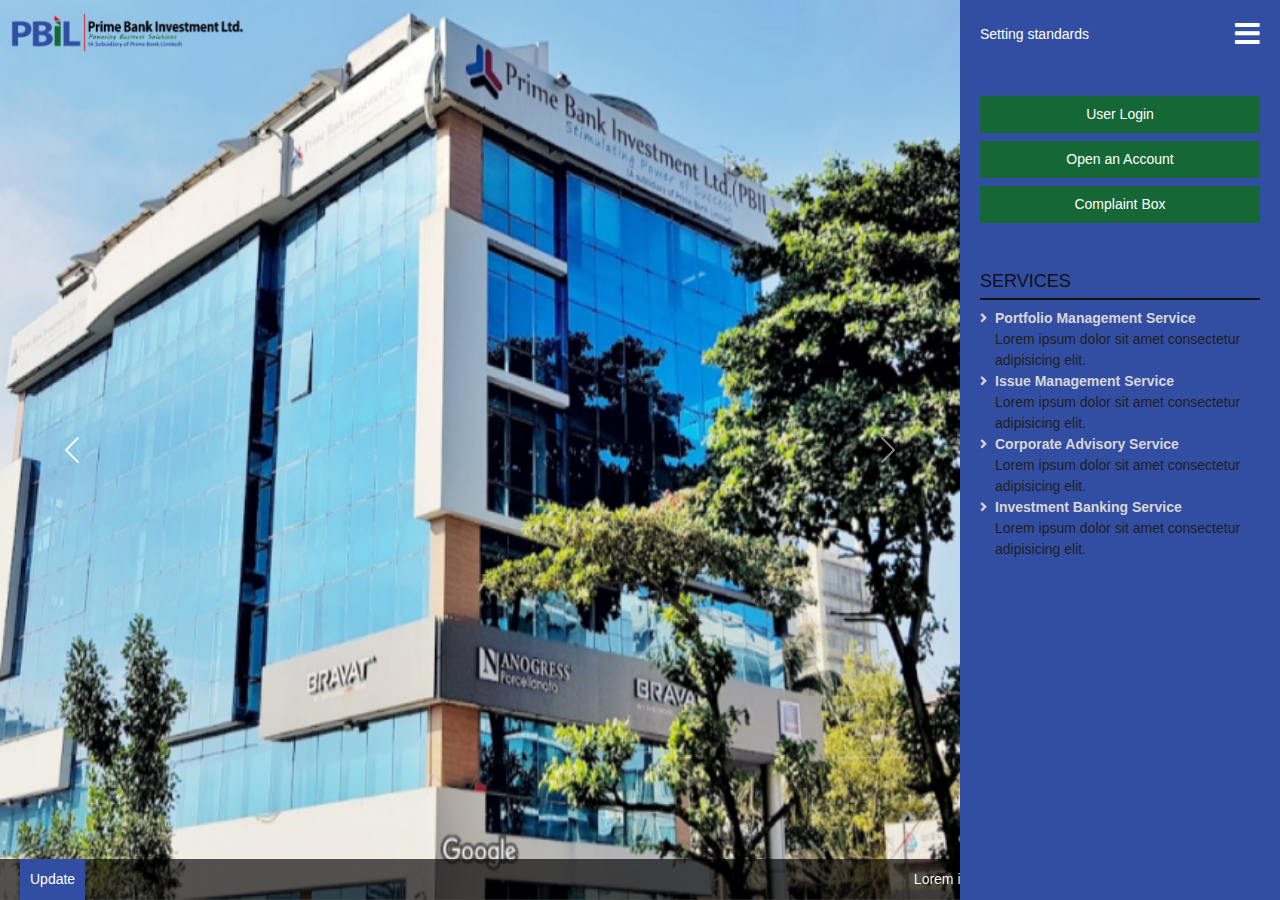
<file: index.html>
<!DOCTYPE html>
<html lang="en">

<head>
  <meta charset="UTF-8">
  <meta http-equiv="X-UA-Compatible" content="IE=edge">
  <meta name="viewport" content="width=device-width, initial-scale=1.0">
  <title>Prime Bank Invesment Limited</title>

  <link rel="stylesheet" href="assets/lib/bootstrap/css/bootstrap.min.css">
  <link rel="stylesheet" href="assets/lib/fontawesome/css/all.css">
  <link rel="stylesheet" href="assets/css/style.css">

</head>

<body>


  <section class="home_section">

    <div class="home_left">
      <div class="logo">
        <img src="assets/img/logo.png" alt="Logo">
      </div>
      <div id="carouselExample" class="carousel slide">
        <div class="carousel-inner">
          <div class="carousel-item active">
            <img src="assets/img/1_bg.png" class="d-block w-100" alt="...">
          </div>
          <div class="carousel-item">
            <img src="assets/img/2_bg.jpg" class="d-block w-100" alt="...">
          </div>
          
        </div>
        <button class="carousel-control-prev" type="button" data-bs-target="#carouselExample" data-bs-slide="prev">
          <span class="carousel-control-prev-icon" aria-hidden="true"></span>
          <span class="visually-hidden">Previous</span>
        </button>
        <button class="carousel-control-next" type="button" data-bs-target="#carouselExample" data-bs-slide="next">
          <span class="carousel-control-next-icon" aria-hidden="true"></span>
          <span class="visually-hidden">Next</span>
        </button>
      </div>

      <div class="home_left_bottom">
        <div class="d-flex update_area align-items-center">
          <p class="update">Update</p>
          <marquee>Lorem ipsum dolor sit amet consectetur, adipisicing elit. Quas expedita veritatis illum tempora
            dolorum.</marquee>
        </div>
      </div>

    </div>

    <div class="home-right responsive_home">
      <div class="home_right_contaner">

        <div class="d-flex align-items-center justify-content-between mb-5">
          <p>Setting standards</p> <i class="fa fa-bars fa-2x menu_icon "></i>
        </div>

        <div class="home_buttons mb-2">
          <a class="button button-a full-button" href="#">User Login</a>
        </div>
        <div class="home_buttons mb-2">
          <a class="button button-a full-button" href="#">Open an Account</a>
        </div>
        <div class="home_buttons">
          <a class="button button-a full-button" href="#">Complaint Box</a>
        </div>

        <div class="home_short_menu my-5">
          <h4 class="small_header">SERVICES</h4>

          <div class="short_menus">
            <ul>

              <li class="d-flex" style="color: rgb(216, 214, 214);">
                <div class="home_icon">
                  <i class="fa fa-angle-right me-2"></i>
                </div>
                <div class="home_services">
                  <b>Portfolio Management Service</b><br>
                  <span style="font-size: 14px; color: rgb(30, 30, 30);">Lorem ipsum dolor sit amet consectetur
                    adipisicing elit. </span>
                </div>

              </li>
              <li class="d-flex" style="color: rgb(216, 214, 214);">
                <div class="home_icon">
                  <i class="fa fa-angle-right me-2"></i>
                </div>
                <div class="home_services">
                  <b>Issue Management Service</b><br>
                  <span style="font-size: 14px; color: rgb(30, 30, 30);">Lorem ipsum dolor sit amet consectetur
                    adipisicing elit. </span>
                </div>

              </li>
              <li class="d-flex" style="color: rgb(216, 214, 214);">
                <div class="home_icon">
                  <i class="fa fa-angle-right me-2"></i>
                </div>
                <div class="home_services">
                  <b>Corporate Advisory Service</b><br>
                  <span style="font-size: 14px; color: rgb(30, 30, 30);">Lorem ipsum dolor sit amet consectetur
                    adipisicing elit. </span>
                </div>

              </li>
              <li class="d-flex" style="color: rgb(216, 214, 214);">
                <div class="home_icon">
                  <i class="fa fa-angle-right me-2"></i>
                </div>
                <div class="home_services">
                  <b>Investment Banking Service</b><br>
                  <span style="font-size: 14px; color: rgb(30, 30, 30);">Lorem ipsum dolor sit amet consectetur
                    adipisicing elit. </span>
                </div>

              </li>
            </ul>
          </div>

        </div>

      </div>
    </div>

  </section>

  <section class="nav_area">

    <div class="main_logo_nav d-flex justify-content-between mb-5">
        <img src="assets/img/logo.png" width="250px" alt="Logo">
        <i class="fa fa-times fa-2x close_menu"></i>

    </div>

    <div class="row">
        <div class="col-md-3 mb-3">
            <br>
            <p>Lorem, ipsum dolor sit amet consectetur adipisicing elit. Nulla temporibus libero distinctio
                consequuntur
                eligendi fugit a architecto necessitatibus ducimus! Possimus quaerat placeat veniam et voluptatem
                suscipit a
                delectus repudiandae non?</p> <br>
            <p>Lorem, ipsum dolor sit amet consectetur adipisicing elit. Nulla temporibus libero distinctio
                consequuntur
                eligendi fugit a architecto necessitatibus ducimus! Possimus quaerat placeat veniam et voluptatem
                suscipit a
                delectus repudiandae non?</p>
        </div>
        <div class="col-md-9">
            <div class="menu_area">
                <div class="menus">
                    <div class="d-flex menus_cotainer">
                        <div class="menu_name">
                            <a href="index.html">
          
                                <b>Home</b><br>
                                <span style="color: rgb(183, 183, 183);">Lorem ipsum dolor sit amet consectetur
                                    adipisicing elit. </span>
                            </a>
                        </div>
                        <div class="menu_name">
                            <a href="about.html">
          
                                <b>About Us</b><br>
                                <span style="color: rgb(183, 183, 183);">Lorem ipsum dolor sit amet consectetur
                                    adipisicing elit. </span>
                            </a>
                        </div>
                    </div>
                    <div class="d-flex menus_cotainer">
                        <div class="menu_name">
                            <a href="research.html">
                              <b>Research</b><br>
                              <span style="color: rgb(183, 183, 183);">Lorem ipsum dolor sit amet consectetur adipisicing elit. </span>
                            </a>
                        </div>
                        <div class="menu_name">
                            <a href="service.html">
          
                                <b>Product & Service</b><br>
                                <span style="color: rgb(183, 183, 183);">Lorem ipsum dolor sit amet consectetur
                                    adipisicing elit. </span>
                            </a>
                        </div>
                    </div>
                   
                </div>
                <div class="menus border-top-off">
                    <div class="d-flex menus_cotainer">
                        <div class="menu_name">
                            <a href="forms.html">
                                <b>Prospectus and Forms</b><br>
                                <span style="color: rgb(183, 183, 183);">Lorem ipsum dolor sit amet consectetur
                                    adipisicing
                                    elit. </span>
                            </a>
                        </div>
                        <div class="menu_name">
                          <a href="news.html">
        
                            <b>News & Event</b><br>
                            <span style="color: rgb(183, 183, 183);">Lorem ipsum dolor sit amet consectetur adipisicing elit. </span>
                          </a>
                        </div>
                    </div>
                    <div class="d-flex menus_cotainer">
                        <div class="menu_name">
                            <a href="financial_report.html">
                                <b>Financial Report</b> <br>
                                <span style="color: rgb(183, 183, 183);">Lorem ipsum dolor sit amet consectetur adipisicing
                                elit. </span>
                            </a>
                        </div>
                        <div class="menu_name">
                            <a href="contact_us.html">
          
                                <b>Contact</b><br>
                                <span style="color: rgb(183, 183, 183);">Lorem ipsum dolor sit amet consectetur adipisicing
                                    elit. </span>
                            </a>
                        </div>

                    </div>
                    
                </div>
            </div>
        </div>
    </div>
</section>


  <script src="assets/lib/jquery/jquery.min.js"></script>
  <script src="assets/lib/bootstrap/js/bootstrap.min.js"></script>


  <script>
    $(document).ready(function () {
      $('.menu_icon').click(function () {
        $('.nav_area').css({ "top": "0px" });
      })
      $('.close_menu').click(function () {
        $('.nav_area').css({ "top": "-1500px" });
      })
    })
  </script>


</body>

</html>
</file>
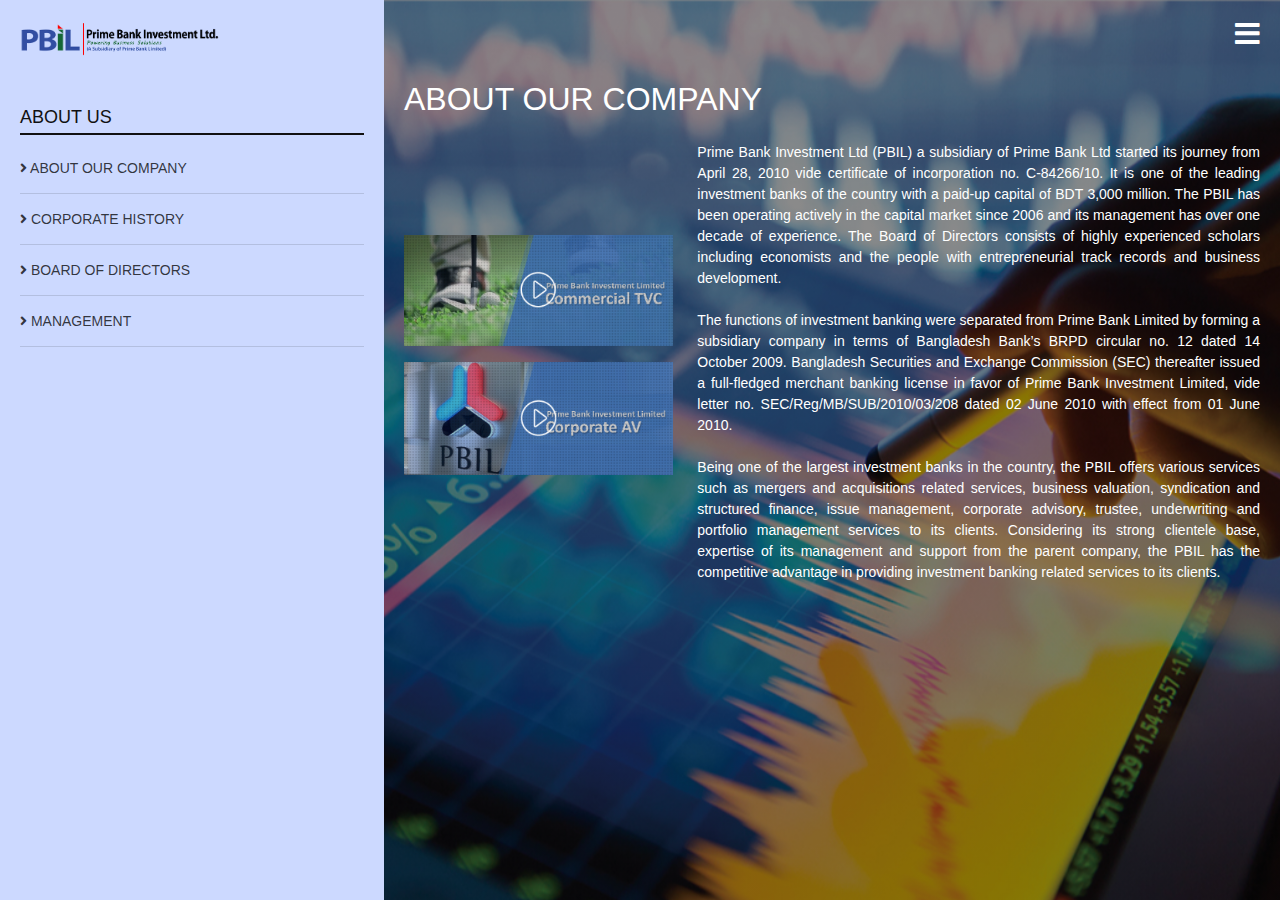
<file: about.html>
<!DOCTYPE html>
<html lang="en">

<head>
    <meta charset="UTF-8">
    <meta http-equiv="X-UA-Compatible" content="IE=edge">
    <meta name="viewport" content="width=device-width, initial-scale=1.0">
    <title>Prime Bank Invesment Limited - Services</title>

    <link rel="stylesheet" href="assets/lib/bootstrap/css/bootstrap.min.css">
    <link rel="stylesheet" href="assets/lib/fontawesome/css/all.css">
    <link rel="stylesheet" href="assets/lib/lightbox/js/lightboxed/lightboxed.css">
    <link rel="stylesheet" href="assets/css/style.css">

</head>

<body>



    <section class="service">
        <div class="container_3">
            <div class="first_nav_side">
                <img src="assets/img/logo.png" width="200px" alt="Logo" class="left_nav_logo">

                <div class="home_short_menu my-5">

                    <h4 class="small_header">ABOUT US </h4>

                    <div class="short_menus">

                        <ul class="nav nav-tabs single_left_menu" id="myTab" role="tablist">
                            <li class="nav-item" role="presentation">
                                <button class="" id="home-tab" data-bs-toggle="tab" data-bs-target="#about_company"
                                    type="button" role="tab" aria-controls="home" aria-selected="true"><i
                                        class="fa fa-angle-right"></i> ABOUT OUR COMPANY </button>
                            </li>
                            <li class="nav-item" role="presentation">
                                <button class="" id="profile-tab" data-bs-toggle="tab"
                                    data-bs-target="#corporate_history" type="button" role="tab" aria-controls="corporate_history"
                                    aria-selected="false"><i class="fa fa-angle-right"></i> CORPORATE HISTORY</button>
                            </li>
                            <li class="nav-item" role="presentation">
                                <button class="" id="messages-tab" data-bs-toggle="tab" data-bs-target="#boradof"
                                    type="button" role="tab" aria-controls="messages" aria-selected="false"><i
                                        class="fa fa-angle-right"></i> BOARD OF DIRECTORS</button>
                            </li>
                            <li class="nav-item" role="presentation">
                                <button class="" id="settings-tab" data-bs-toggle="tab" data-bs-target="#managment"
                                    type="button" role="tab" aria-controls="settings" aria-selected="false"><i
                                        class="fa fa-angle-right"></i> MANAGEMENT</button>
                            </li>
                        </ul>

                    </div>

                </div>

            </div>

            <div class="middle_side hasOverflow"
                style="background: linear-gradient(#00000075,#00000075), url('assets/img/3.jpg');">
                <i class="fa fa-bars fa-2x menu_icon right_menu_icon"></i>

                <div class="tab-content">

                    <div class="tab-pane active" id="about_company" role="tabpanel" aria-labelledby="profile-tab">
                        <h2 class="mb-4">ABOUT OUR COMPANY</h2>
                        <div class="row align-items-center">
                            <div class="col-md-4 mb-3">
                                <img class="lightboxed mb-3" src="assets/img/video_thumb.png" data-link="https://www.youtube.com/embed/9c4DhQ-Kj8Q" alt="Image Alt" width="100%" data-width="900" data-height="507"  />
	                            <img class="lightboxed" src="assets/img/video_thumb_2.png" data-link="https://www.youtube.com/embed/9c4DhQ-Kj8Q" alt="Image Alt"  width="100%"  data-width="900" data-height="507" />
                            </div>
                            <div class="col-md-8 text-justify">
                                <p>Prime Bank Investment Ltd (PBIL) a subsidiary of Prime Bank Ltd started its journey from April 28, 2010 vide certificate of incorporation no. C-84266/10. It is one of the leading investment banks of the country with a paid-up capital of BDT 3,000 million. The PBIL has been operating actively in the capital market since 2006 and its management has over one decade of experience. The Board of Directors consists of highly experienced scholars including economists and the people with entrepreneurial track records and business development.</p><br>
                                <p>The functions of investment banking were separated from Prime Bank Limited by forming a subsidiary company in terms of Bangladesh Bank’s BRPD circular no. 12 dated 14 October 2009. Bangladesh Securities and Exchange Commission (SEC) thereafter issued a full-fledged merchant banking license in favor of Prime Bank Investment Limited, vide letter no. SEC/Reg/MB/SUB/2010/03/208 dated 02 June 2010 with effect from 01 June 2010.</p><br>
                                <p>Being one of the largest investment banks in the country, the PBIL offers various services such as mergers and acquisitions related services, business valuation, syndication and structured finance, issue management, corporate advisory, trustee, underwriting and portfolio management services to its clients. Considering its strong clientele base, expertise of its management and support from the parent company, the PBIL has the competitive advantage in providing investment banking related services to its clients.</p>
                            </div>
                        </div>
                    </div>

                    <div class="tab-pane" id="corporate_history" role="tabpanel" aria-labelledby="profile-tab">
                        <h2 class="mb-4"> CORPORATE HISTORY</h2>
                        <hr>
                        <h4>We have been <strong>operating</strong> in the Capital Market <strong>since 1996 </strong> as a division of <strong>Prime Bank Ltd.</strong></h4><br>

                        <div class="row align-items-center">
                            <div class="col-md-4">
                                <img class="lightboxed mb-3" src="assets/img/video_thumb.png" data-link="https://www.youtube.com/embed/9c4DhQ-Kj8Q" alt="Image Alt" width="100%" data-width="900" data-height="507"  />
	                            <img class="lightboxed" src="assets/img/video_thumb_2.png" data-link="https://www.youtube.com/embed/9c4DhQ-Kj8Q" alt="Image Alt"  width="100%"  data-width="900" data-height="507" />
                            </div>
                            <div class="col-md-8 tex-justify">
                                <p>We acquired full-fledged Merchant Banking License from the Bangladesh Securities and Exchange Commission (BSEC) in 2001</p><br>
                                <p>We acquired Depository Participant (DP) License in 2004 from Central Depository Bangladesh Ltd. (CDBL)</p><br>
                                <p>We started full fledged operation from 2006.</p><br>
                                <p>We launched professional Portfolio Management Service in 2007</p><br>
                                <p>We started branch operations to provide Portfolio Management Services in major locations of Dhaka City and Sylhet in 2008</p><br>
                                <p>We became a subsidiary of Prime Bank Ltd. in 2010 with a paid-up capital of Tk. 300 crore</p><br>
                                <p>We are the Sponsor and Director of Prime Bank Securities Ltd., a subsidiary of Prime Bank Ltd. having both DSE & CSE membership license.</p><br>
                                <p>The Prime Bank Investment Ltd. (PBIL) has entered into a Joint Collaboration with Beacon Mergers & Acquisitions, Toronto, Canada and as part of such initiation, the PBIL conducted a Two-Day workshop on “Mergers and Acquisitions: A possibility in Bangladesh” at the Utsav Hall, in Radisson Blu Water Garden Dhaka, on 8-9 September 2019.</p><br>
                            </div>
                        </div>

                    </div>
                    <div class="tab-pane" id="boradof" role="tabpanel" aria-labelledby="profile-tab">
                        <h2 class="mb-4">BOARD OF DIRECTORS</h2>

                        <div class="row mb-4">
                            <div class="col-md-4">
                                <img src="assets/img/C-Q-K-MustaQ-Ahmed.jpg" alt="Image" width="100%">
                            </div>
                            <div class="col-md-8">
                                <h5>MR. C. Q. K MUSTAQ AHMED</h5>
                                <h6><i>Chairman</i></h6>
                                <div class="text-justify">
                                    <p>Mr. CQK Mustaq Ahmed had a long career in the Bangladesh Civil Service starting from January 1981. He served in various positions in the government which include Senior Secretary, Ministry of Home Affairs; Senior Secretary, Ministry of Agriculture; Secretary, Bridges Division, and Secretary, Ministry of Liberation War Affairs. After his retirement from the civil service he was appointed as the Chairman of the newly established Financial Reporting Council (FRC), the independent government regulator for auditing, accounting and actuarial functions of designated ‘Public Interest Entities’ like banks and other financial institutions, public and private sector companies and corporations, businesses, industries, NGOs, etc. FRC is also principal regulator for relevant professionals like Chartered Accountants, Cost and Management Accountants, Actuaries, Valuers etc. As its founder Chairman he built FRC into a fully functional national regulatory body.</p><br>
                                    <p>Mr. Mustaq Ahmed obtained B.A. Honours and M.A. degrees in Economics from the Dhaka University. He attended study courses and leadership development programs in Harvard University Kennedy School of Government, USA; Birmingham University, UK; Civil Service College Singapore; and International Academy for Leadership, Cologne, Germany.</p><br>
                                    <p>In his Civil Service career Mr. Ahmed also worked, among various other positions, as DG NGO Affairs Bureau, First Secretary Bangladesh High Commission London, Deputy Commissioner Narayanganj, etc.</p><br>
                                    <p>He also served on the Board of Directors of Bangladesh Krishi Bank, Bangladesh Karma Sangsthan Bank, and Social Development Foundation (SDF). Currently he is serving as Independent Director, Reckitt Benckiser BD Ltd., Independent Director, Prime Bank Ltd., and Director, Bangladesh NGO Foundation, Govt. of Bangladesh.</p><br>
                                    <p>During his career he has travelled more than 45 countries of the world in different official capacities.</p>
                                </div>
                            </div>
                        </div>
                        
                        <div class="row mb-4">
                            <div class="col-md-4">
                                <img src="assets/img/Azam-J-Chowdhury.jpg" alt="Image" width="100%">
                            </div>
                            <div class="col-md-8">
                                <h5>AZAM J CHOWDHURY</h5>
                                <h6><i>Director</i></h6>
                                <div class="text-justify">
                                    <p>Mr. Azam J Chowdhury is an elite industrialist and entrepreneur in Bangladesh. He is the Chairman and owner of East Coast Group, which manages a diversified portfolio of business valued in excess of USD of 4 billion. In addition, he is the Chairman of The Consolidated Tea & Lands Company Bangladesh Limited (formerly, James Finlay Limited), largest producer of Tea in the region. Mr. Chowdhury is also the Managing Director of MJL Bangladesh Limited, an affiliate partner of Exxon Mobil Corporation in Bangladesh and engaged in all segments of petroleum downstream sector.</p><br>
                                    <p>Mr. Chowdhury is the Director of Omera Petroleum Ltd. one of the largest LPG operators of the country. He is also the Director of Omera Cylinders Ltd. & Omera Fuels Ltd., market leader in LPG business.</p><br>
                                    <p>IMr. Chowdhury is the President of LPG Operators Association of Bangladesh (LOAB) and Bangladesh Energy Companies Association (BECA). He is the President of Bangladesh Ocean Going Ship Owner’s Association (BOGSOA). Mr. Chowdhury is also the President of Bangladesh Association of Publicly Listed Companies (BAPLC) and Director of Central Depository Bangladesh Limited (CDBL).</p><br>
                                    <p>Mr. Chowdhury was the longest serving Chairman of the Board of Directors of Prime Bank Limited, a private sector leading commercial bank. At present, he is one of the Directors of prime Bank Investment Limited (PBIL). He also served as the Chairman of Green Delta Insurance Company Limited (2001-2005), one of the most successful general insurance companies in Bangladesh.</p><br>
                                    <p>He has also been interviewed in TIME magazine edition December 16, 2019. He got the most prestigious award “Business Person of the Year 2018” jointly given by DHL and The Daily Star.</p><br>
                                    <p>In recognition to his performance, the Hungarian Government nominated him as the Honorary Consul of Hungary in Bangladesh. Mr. Chowdhury completed his BA (Hons) and MA in English Literature from Dhaka University.</p>
                                    <p>He is a renowned Golfer and achieved laurels several times in this sporting arena.</p>
                                </div>
                            </div>
                        </div>

                        <div class="row mb-4">
                            <div class="col-md-4">
                                <img src="assets/img/Dr-G-M-Khurshid-Alam.jpg" alt="Image" width="100%">
                            </div>
                            <div class="col-md-8">
                                <h5>DR. G M KHURSHID ALAM</h5>
                                <h6><i>Director</i></h6>
                                <div class="text-justify">
                                    <p>Mr. G.M. Khurshid Alam has been an Independent Director of the Bank. Mr. Alam is also serving as a Director with Policy Research Institute (PRI), a leading policy and economic research think-tank of Bangladesh. Prior to that he served for 17 years with the World Bank as Senior Private Sector Development Specialist in its South Asia Private Sector and Finance (SASFP) Department, from where he retired in August 2012.</p>
                                </div>
                            </div>
                        </div>

                        <div class="row mb-4">
                            <div class="col-md-4">
                                <img src="assets/img/Mr.-Shamsuddin.jpg" alt="Image" width="100%">
                            </div>
                            <div class="col-md-8">
                                <h5>MR. SHAMSUDDIN AHMAD PHD</h5>
                                <h6><i>Director</i></h6>
                                <div class="text-justify">
                                    <p>Dr. Shamsuddin Ahmad has been appointed as the Shareholder Director of the Prime Bank Investment Limited. Dr. Ahmad was the Chairman of the Audit Committee in the Board of Prime Bank Limited and is a Director of the Prime Bank Securities Limited.</p><br>
                                    <p>Dr. Ahmad is a distinguished development practitioner with 26 years of experience in the World Bank tackling development challenges in the financial sectors of several countries. Before retiring in February 2015, Dr. Ahmad was a Senior Financial Sector Specialist in the South Asia region of the World Bank. He has worked extensively with the Bangladesh Bank, the State Bank of Pakistan and the Nepal Rastra Bank in assisting these Central Banks to transform themselves into professional, efficient and modern institutions.</p>
                                    <p>Dr. Ahmad completed his MBA with distinction from IBA in 1977, and started his career as a commercial banker before leaving for The East West Center in Honolulu, Hawaii, in January 1983, to pursue higher education. He obtained his Masters and Ph.D. degrees in Development Economics from the University of Hawaii, and returned home to join the World Bank Office in Dhaka in October 1989.He was later posted in the Islamabad, Kathmandu, and Washington DC offices of the World Bank. He has won several awards in his educational and professional pursuits, including the prestigious Makana Award for Leadership at the East West Center.</p>
                                    <p>Dr. Ahmad has participated in several international conferences on various financial sector development issues. He also completed the Financial Institutions Program for Economic Development at the Kennedy School of Government in Harvard University in 2004.</p>
                                </div>
                            </div>
                        </div>

                        <div class="row">
                            <div class="col-md-4">
                                <img src="assets/img/Mr.-Hasan-O.-Rashid.jpg" alt="Image" width="100%">
                            </div>
                            <div class="col-md-8">
                                <h5>MR. HASSAN O. RASHID</h5>
                                <h6><i>Director</i></h6>
                                <div class="text-justify">
                                    <p>Mr. Hassan O. Rashid representing Prime Bank Limited as the Nominated Director in the Board of Prime Bank Investment Limited. He is the Managing Director and Chief Executive Officer of Prime Bank Limited.</p><br>
                                    <p>Prior to joining Prime Bank, Mr. Rashid was Additional Managing Director at Eastern Bank Limited. In his eight-year stint, he is lauded for his leadership role in achieving balance sheet growth and driving transformation journey of Eastern Bank.</p>
                                    <p>Mr. Rashid brings in more than 27 years of experience in banking industry both in local and multinational banks in senior positions in Corporate, Risk Management, SME and Retail Banking. He started his career with Credit Agricole Indosuez and later moved to HSBC and Standard Chartered Bank (SCB) in different senior leadership positions.</p>
                                    <p>Mr. Rashid is a Graduate of Capital University of USA in Economics and Business Administration and done his Master’s degree in International Management from Garvin School of Management, Thunderbird, USA. He is also certified "Credit Professional" of Omega, UK.</p>
                                </div>
                            </div>
                        </div>

                    </div>
                    <div class="tab-pane" id="managment" role="tabpanel" aria-labelledby="profile-tab">
                        <h2 class="mb-4"> MANAGEMENT</h2>

                        <div class="row mb-4">
                            <div class="col-md-4">
                                <img src="assets/img/Khandoker-Raihan-Ali-FCA.jpg" alt="Image" width="100%">
                            </div>
                            <div class="col-md-8">
                                <h5>MR. KHANDOKER RAIHAN ALI, FCA</h5>
                                <h6><i>SEVP & COO</i></h6>
                                <div class="text-justify">
                                    <p>Mr. Khandoker Raihan Ali, FCA is the COO and Senior Executive Vice President of the Prime Bank Investment Limited with an experience of more than 13 years in the merchant banking. Mr. Raihan is working with PBIL since its inception at 2010. He is also a fellow member of the Institute of Chartered Accountants of Bangladesh (ICAB). Before starting his journey with the Prime Bank Investment Ltd he worked for Prime Bank Ltd Merchant Banking and Investment Division (MBID). As per BRPD Circular of Bangladesh Bank, the MBID converted into a separate subsidiary company of the Prime Bank, namely, “Prime Bank Investment Ltd” in the year 2010. Prior to joining Prime Bank, Mr. Raihan worked in the Head of Fund Management and Issue Management department of Bay Leasing & Investment Limited.</p>
                                </div>
                            </div>
                        </div>

                        <div class="row">
                            <div class="col-md-4">
                                <img src="assets/img/Reza-Masud-Al-Huda.jpg" alt="Image" width="100%">
                            </div>
                            <div class="col-md-8">
                                <h5>MR. REZA MASUD AL HUDA</h5>
                                <h6><i>SVP, Head of Portfolio</i></h6>
                                <div class="text-justify">
                                    <p>Mr. Reza Masud Al Huda, is the Head of Portfolio and Senior Vice President of Prime Bank Investment Ltd. He is a graduate from Rajshahi University in Marketing and associated with PBIL since its beginning. In His long 22 years experienced career in Capital Market he worked for different securities and Merchant Banks. He served as the Head of PMD at “City Bank Capital Resource Limited” from 2011-2015, where he established the Portfolio management division. Mr. Reza joined PBIL again at 2015 as Head of Portfolio.</p>
                                </div>
                            </div>
                        </div>

                    </div>

                </div>
            </div>

        </div>
    </section>


    <section class="nav_area">

        <div class="main_logo_nav d-flex justify-content-between mb-5">
            <img src="assets/img/logo.png" width="250px" alt="Logo">
            <i class="fa fa-times fa-2x close_menu"></i>

        </div>

        <div class="row">
            <div class="col-md-3 mb-3">
                <br>
                <p>Lorem, ipsum dolor sit amet consectetur adipisicing elit. Nulla temporibus libero distinctio
                    consequuntur
                    eligendi fugit a architecto necessitatibus ducimus! Possimus quaerat placeat veniam et voluptatem
                    suscipit a
                    delectus repudiandae non?</p> <br>
                <p>Lorem, ipsum dolor sit amet consectetur adipisicing elit. Nulla temporibus libero distinctio
                    consequuntur
                    eligendi fugit a architecto necessitatibus ducimus! Possimus quaerat placeat veniam et voluptatem
                    suscipit a
                    delectus repudiandae non?</p>
            </div>
            <div class="col-md-9">
                <div class="menu_area">
                    <div class="menus">
                        <div class="d-flex menus_cotainer">
                            <div class="menu_name">
                                <a href="index.html">
              
                                    <b>Home</b><br>
                                    <span style="color: rgb(183, 183, 183);">Lorem ipsum dolor sit amet consectetur
                                        adipisicing elit. </span>
                                </a>
                            </div>
                            <div class="menu_name">
                                <a href="about.html">
              
                                    <b>About Us</b><br>
                                    <span style="color: rgb(183, 183, 183);">Lorem ipsum dolor sit amet consectetur
                                        adipisicing elit. </span>
                                </a>
                            </div>
                        </div>
                        <div class="d-flex menus_cotainer">
                            <div class="menu_name">
                                <a href="research.html">
                                  <b>Research</b><br>
                                  <span style="color: rgb(183, 183, 183);">Lorem ipsum dolor sit amet consectetur adipisicing elit. </span>
                                </a>
                            </div>
                            <div class="menu_name">
                                <a href="service.html">
              
                                    <b>Product & Service</b><br>
                                    <span style="color: rgb(183, 183, 183);">Lorem ipsum dolor sit amet consectetur
                                        adipisicing elit. </span>
                                </a>
                            </div>
                        </div>
                       
                    </div>
                    <div class="menus border-top-off">
                        <div class="d-flex menus_cotainer">
                            <div class="menu_name">
                                <a href="forms.html">
                                    <b>Prospectus and Forms</b><br>
                                    <span style="color: rgb(183, 183, 183);">Lorem ipsum dolor sit amet consectetur
                                        adipisicing
                                        elit. </span>
                                </a>
                            </div>
                            <div class="menu_name">
                              <a href="news.html">
            
                                <b>News & Event</b><br>
                                <span style="color: rgb(183, 183, 183);">Lorem ipsum dolor sit amet consectetur adipisicing elit. </span>
                              </a>
                            </div>
                        </div>
                        <div class="d-flex menus_cotainer">
                            <div class="menu_name">
                                <a href="financial_report.html">
                                    <b>Financial Report</b> <br>
                                    <span style="color: rgb(183, 183, 183);">Lorem ipsum dolor sit amet consectetur adipisicing
                                    elit. </span>
                                </a>
                            </div>
                            <div class="menu_name">
                                <a href="contact_us.html">
              
                                    <b>Contact</b><br>
                                    <span style="color: rgb(183, 183, 183);">Lorem ipsum dolor sit amet consectetur adipisicing
                                        elit. </span>
                                </a>
                            </div>

                        </div>
                        
                    </div>
                </div>
            </div>
        </div>
    </section>


    <script src="assets/lib/jquery/jquery.min.js"></script>
    <script src="assets/lib/bootstrap/js/bootstrap.min.js"></script>
    <script src="assets/lib/lightbox/js/lightboxed/lightboxed.js"></script>


    <script>
        $(document).ready(function () {
            $('.menu_icon').click(function () {
                $('.nav_area').css({ "top": "0px" });
            })
            $('.close_menu').click(function () {
                $('.nav_area').css({ "top": "-100vh" });
            })
        })
    </script>


</body>

</html>
</file>
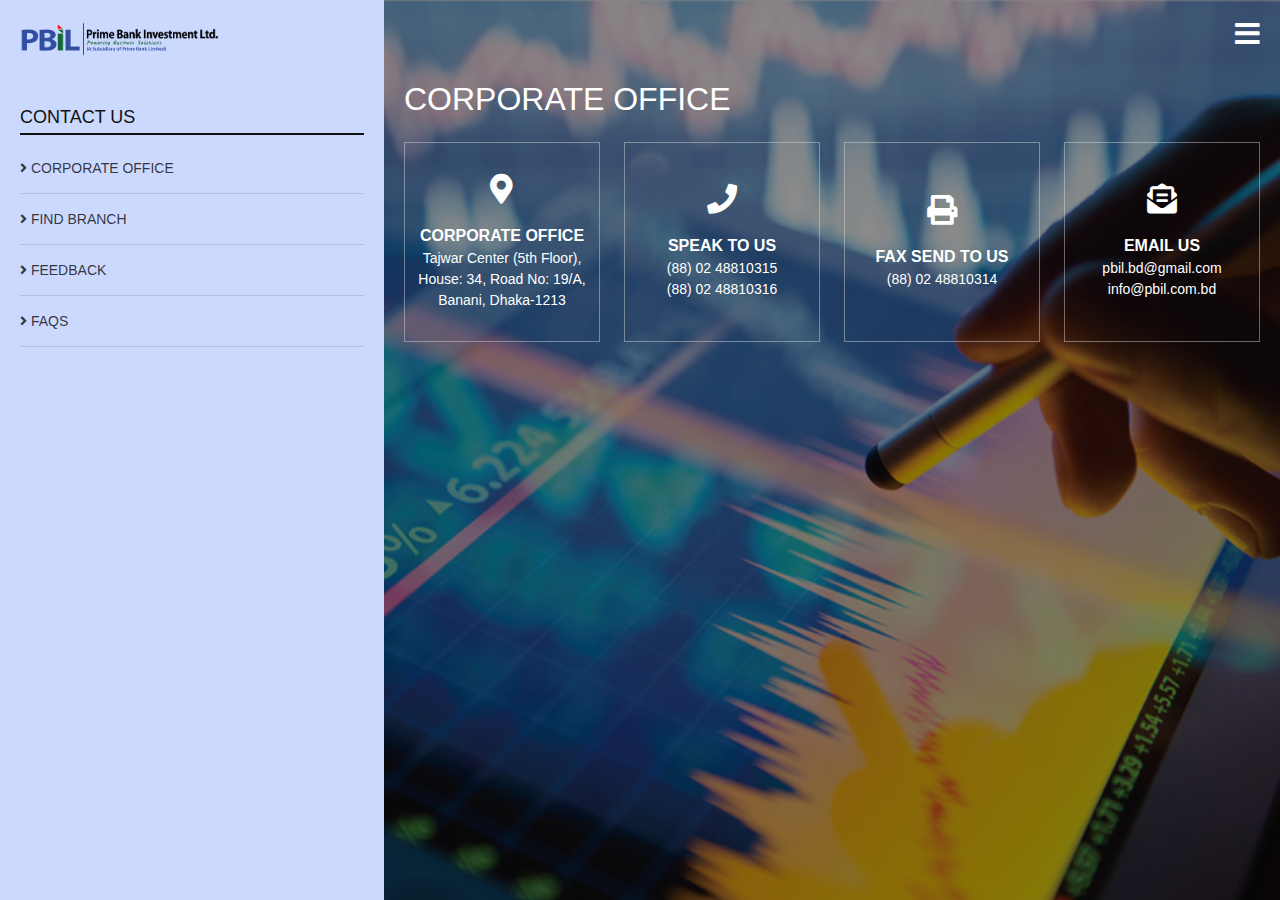
<file: contact_us.html>
<!DOCTYPE html>
<html lang="en">

<head>
    <meta charset="UTF-8">
    <meta http-equiv="X-UA-Compatible" content="IE=edge">
    <meta name="viewport" content="width=device-width, initial-scale=1.0">
    <title>Prime Bank Invesment Limited - Services</title>

    <link rel="stylesheet" href="assets/lib/bootstrap/css/bootstrap.min.css">
    <link rel="stylesheet" href="assets/lib/fontawesome/css/all.css">
    <link rel="stylesheet" href="assets/lib/lightbox/js/lightboxed/lightboxed.css">
    <link rel="stylesheet" href="assets/css/style.css">

</head>

<body>



    <section class="forms">
        <div class="container_3">
            <div class="first_nav_side">
                <img src="assets/img/logo.png" width="200px" alt="Logo" class="left_nav_logo">

                <div class="home_short_menu my-5">

                    <h4 class="small_header">CONTACT US</h4>

                    <div class="short_menus">

                        <ul class="nav nav-tabs single_left_menu" id="myTab" role="tablist">
                            <li class="nav-item" role="presentation">
                                <button class="" id="co-tab" data-bs-toggle="tab" data-bs-target="#corporate_office"
                                    type="button" role="tab" aria-controls="co" aria-selected="true"><i
                                        class="fa fa-angle-right"></i> CORPORATE OFFICE</button>
                            </li>
                            <li class="nav-item" role="presentation">
                                <button class="" id="fb-tab" data-bs-toggle="tab" data-bs-target="#find_branch"
                                    type="button" role="tab" aria-controls="fb" aria-selected="true"><i
                                        class="fa fa-angle-right"></i> FIND BRANCH</button>
                            </li>
                            <li class="nav-item" role="presentation">
                                <button class="" id="feedback-tab" data-bs-toggle="tab" data-bs-target="#feedback"
                                    type="button" role="tab" aria-controls="feedback" aria-selected="true"><i
                                        class="fa fa-angle-right"></i> FEEDBACK</button>
                            </li>
                            <li class="nav-item" role="presentation">
                                <button class="" id="faq-tab" data-bs-toggle="tab" data-bs-target="#faq" type="button"
                                    role="tab" aria-controls="faq" aria-selected="true"><i
                                        class="fa fa-angle-right"></i> FAQS</button>
                            </li>
                        </ul>

                    </div>

                </div>

            </div>
            <div class="middle_side hasOverflow"
                style="background: linear-gradient(#00000075,#00000075), url('assets/img/3.jpg');">
                <i class="fa fa-bars fa-2x menu_icon right_menu_icon"></i>

                <div class="tab-content">

                    <div class="tab-pane active" id="corporate_office" role="tabpanel" aria-labelledby="profile-tab">
                        <h2 class="mb-4">CORPORATE OFFICE</h2>
                        <div class="row">
                            <div class="col-lg-3">
                                <div class="contact_box">
                                    <div class="contact_box_item">
                                        <i class="fa fa-map-marker-alt"></i>
                                        <b>CORPORATE OFFICE</b>
                                        <p>Tajwar Center (5th Floor),<br>
                                            House: 34, Road No: 19/A,<br>
                                            Banani, Dhaka-1213</p>
                                    </div>
                                </div>
                            </div>
                            <div class="col-lg-3">
                                <div class="contact_box">
                                    <div class="contact_box_item">

                                        <i class="fa fa-phone"></i>
                                        <b>SPEAK TO US</b>
                                        <p>(88) 02 48810315 <br>
                                            (88) 02 48810316</p>
                                    </div>
                                </div>
                            </div>
                            <div class="col-lg-3">
                                <div class="contact_box">
                                    <div class="contact_box_item">

                                        <i class="fa fa-print"></i>
                                        <b>FAX SEND TO US</b>
                                        <p>(88) 02 48810314</p>
                                    </div>
                                </div>
                            </div>
                            <div class="col-lg-3">
                                <div class="contact_box">
                                    <div class="contact_box_item">

                                        <i class="fa fa-envelope-open-text"></i>
                                        <b>EMAIL US</b>

                                        <p>pbil.bd@gmail.com <br>
                                            info@pbil.com.bd</p>
                                    </div>
                                </div>
                            </div>
                        </div>
                        <div class="map-container">
                            <iframe
                                src="https://www.google.com/maps/embed?pb=!1m14!1m8!1m3!1d1825.3593553329733!2d90.409642!3d23.793029!3m2!1i1024!2i768!4f13.1!3m3!1m2!1s0x0%3A0xe49f021c7baaffdd!2sPrime%20Bank%20Investment%20Limited%20-%20PBIL!5e0!3m2!1sen!2sbd!4v1673847292179!5m2!1sen!2sbd"
                                width="100%" height="450" style="border:0;" allowfullscreen="" loading="lazy"
                                referrerpolicy="no-referrer-when-downgrade"></iframe>
                        </div>

                    </div>
                    <div class="tab-pane" id="find_branch" role="tabpanel" aria-labelledby="profile-tab">
                        <h2 class="mb-4">FIND BRANCH</h2>
                        <hr>

                        <h2>Dilkusha Branch</h2>
                        <br>
                        <div class="row">
                            <div class="col-lg-3">
                                <div class="contact_box">
                                    <div class="contact_box_item">
                                        <i class="fa fa-map-marker-alt"></i>
                                        <b>DILKUSHA BRANCH</b>
                                        <p>Peoples Insurance Bhaban <br>
                                            (11th Floor), 36 Dilkusha C/A, <br>
                                            Dhaka – 1000</p>
                                    </div>
                                </div>
                            </div>
                            <div class="col-lg-3">
                                <div class="contact_box">
                                    <div class="contact_box_item">

                                        <i class="fa fa-phone"></i>
                                        <b>SPEAK TO US</b>
                                        <p>(88) 02 9555674 <br>
                                            (88) 02 9557688</p>
                                    </div>
                                </div>
                            </div>
                            <div class="col-lg-3">
                                <div class="contact_box">
                                    <div class="contact_box_item">

                                        <i class="fa fa-print"></i>
                                        <b>FAX SEND TO US</b>
                                        <p>(88) 02 9559257</p>
                                    </div>
                                </div>
                            </div>
                            <div class="col-lg-3">
                                <div class="contact_box">
                                    <div class="contact_box_item">

                                        <i class="fa fa-envelope-open-text"></i>
                                        <b>EMAIL US</b>

                                        <p>pbil.bd@gmail.com <br>
                                            info@pbil.com.bd</p>
                                    </div>
                                </div>
                            </div>
                        </div>

                    </div>
                    <div class="tab-pane" id="feedback" role="tabpanel" aria-labelledby="profile-tab">
                        <h2 class="mb-4">Send us an Email</h2>
                        <hr>

                        <div class="row">
                            <div class="col-md-8">
                                <form action="#">
                                    <div class="mb-3">
                                        <label for="name" class="form-label">NAME</label>
                                        <input type="text" class="form-control costom_input" id="name">
                                    </div>
                                    <div class="mb-3">
                                        <label for="email" class="form-label">EMAIL</label>
                                        <input type="email" class="form-control costom_input" id="email">
                                    </div>
                                    <div class="mb-3">
                                        <label for="mobile" class="form-label">MOBILE</label>
                                        <input type="text" class="form-control costom_input" id="mobile">
                                    </div>
                                    <div class="mb-3">
                                        <label for="subject" class="form-label">SUBJECT</label>
                                        <input type="text" class="form-control costom_input" id="subject">
                                    </div>
                                    <div class="mb-3">
                                        <label for="message" class="form-label">MESSAGE</label>
                                        <textarea name="" cols="30" rows="5" id="message"
                                            class="form-control costom_input"></textarea>
                                    </div>
                                    <div class="mb-3">
                                        <button class="button button-a">SEND</button>
                                    </div>
                                </form>
                            </div>
                        </div>

                    </div>
                    <div class="tab-pane" id="faq" role="tabpanel" aria-labelledby="profile-tab">
                        <h2 class="mb-4">Frequently Asked Questions</h2>

                        <div class="accordion accordion-flush" id="accordionFlushExample">
                            <div class="accordion-item">
                                <h2 class="accordion-header" id="flush-headingOne">
                                    <button class="accordion-button collapsed" type="button" data-bs-toggle="collapse"
                                        data-bs-target="#flush-collapseOne" aria-expanded="false"
                                        aria-controls="flush-collapseOne">
                                        <i class="fas fa-question-circle me-2"></i> What is portfolio?
                                    </button>
                                </h2>
                                <div id="flush-collapseOne" class="accordion-collapse collapse"
                                    aria-labelledby="flush-headingOne" data-bs-parent="#accordionFlushExample">
                                    <div class="accordion-body">
                                        Portfolio means a group of investments. Ideally, the investment should have
                                        different patterns of returns over time.
                                    </div>
                                </div>
                            </div>
                            <div class="accordion-item">
                                <h2 class="accordion-header" id="flush-headingTwo">
                                    <button class="accordion-button collapsed" type="button" data-bs-toggle="collapse"
                                        data-bs-target="#flush-collapseTwo" aria-expanded="false"
                                        aria-controls="flush-collapseTwo">
                                        <i class="fas fa-question-circle me-2"></i> What is portfolio management?
                                    </button>
                                </h2>
                                <div id="flush-collapseTwo" class="accordion-collapse collapse"
                                    aria-labelledby="flush-headingTwo" data-bs-parent="#accordionFlushExample">
                                    <div class="accordion-body">
                                        Portfolio management is the professional management of various securities
                                        (shares, bonds and other securities) in order to meet specified investment goals
                                        for the benefit of the investors.
                                    </div>
                                </div>
                            </div>

                            <div class="accordion-item">
                                <h2 class="accordion-header" id="flush-headingThree">
                                    <button class="accordion-button collapsed" type="button" data-bs-toggle="collapse"
                                        data-bs-target="#flush-collapseThree" aria-expanded="false"
                                        aria-controls="flush-collapseThree">
                                        <i class="fas fa-question-circle me-2"></i>Who can open a portfolio account?
                                    </button>
                                </h2>
                                <div id="flush-collapseThree" class="accordion-collapse collapse"
                                    aria-labelledby="flush-headingThree" data-bs-parent="#accordionFlushExample">
                                    <div class="accordion-body">Any adult (At least 18 years) citizen of Bangladesh,
                                        institutions and statutory body can open portfolio account with Prime Bank Investment Limited.</div>
                                </div>
                            </div>
                            <div class="accordion-item">
                                <h2 class="accordion-header" id="flush-headingThree">
                                    <button class="accordion-button collapsed" type="button" data-bs-toggle="collapse"
                                        data-bs-target="#flush-Four" aria-expanded="false"
                                        aria-controls="flush-collapseThree">
                                        <i class="fas fa-question-circle me-2"></i>Who will take the investment decisions?
                                    </button>
                                </h2>
                                <div id="flush-Four" class="accordion-collapse collapse"
                                    aria-labelledby="flush-headingThree" data-bs-parent="#accordionFlushExample">
                                    <div class="accordion-body">Investor will take the investment decisions in case of Investor’s Discretionary Account (IDA) scheme holder, and in case of Portfolio Manager’s Discretionary Account (PMDA) holder, Prime Bank Investment Limited will take investment decisions on behalf of its clients.</div>
                                </div>
                            </div>
                            <div class="accordion-item">
                                <h2 class="accordion-header" id="flush-headingThree">
                                    <button class="accordion-button collapsed" type="button" data-bs-toggle="collapse"
                                        data-bs-target="#flush-Five" aria-expanded="false"
                                        aria-controls="flush-collapseThree">
                                        <i class="fas fa-question-circle me-2"></i>How much margin loan I can take in Investor’s discretionary Account (IDA)?
                                    </button>
                                </h2>
                                <div id="flush-Five" class="accordion-collapse collapse"
                                    aria-labelledby="flush-headingThree" data-bs-parent="#accordionFlushExample">
                                    <div class="accordion-body">It will depend on BSEC rules and Prime Bank Investment Limited’s margin policy.</div>
                                </div>
                            </div>
                            <div class="accordion-item">
                                <h2 class="accordion-header" id="flush-headingThree">
                                    <button class="accordion-button collapsed" type="button" data-bs-toggle="collapse"
                                        data-bs-target="#flush-Six" aria-expanded="false"
                                        aria-controls="flush-collapseThree">
                                        <i class="fas fa-question-circle me-2"></i>Any IDA account holder place his order through physically submitting the order slip to customer desks or by authenticated email, fax or SMS.
                                    </button>
                                </h2>
                                <div id="flush-Six" class="accordion-collapse collapse"
                                    aria-labelledby="flush-headingThree" data-bs-parent="#accordionFlushExample">
                                    <div class="accordion-body">It will depend on BSEC rules and Prime Bank Investment Limited’s margin policy.</div>
                                </div>
                            </div>
                            <div class="accordion-item">
                                <h2 class="accordion-header" id="flush-headingThree">
                                    <button class="accordion-button collapsed" type="button" data-bs-toggle="collapse"
                                        data-bs-target="#flush-seven" aria-expanded="false"
                                        aria-controls="flush-collapseThree">
                                        <i class="fas fa-question-circle me-2"></i>How can I know the status of my IDA portfolio?
                                    </button>
                                </h2>
                                <div id="flush-seven" class="accordion-collapse collapse"
                                    aria-labelledby="flush-headingThree" data-bs-parent="#accordionFlushExample">
                                    <div class="accordion-body">An investor can know the status of his portfolio by daily status report sent by Prime Bank Investment Limited through email. Reports can also be received through SMS and login by webmail through Prime Bank Investment Limited website.</div>
                                </div>
                            </div>
                            <div class="accordion-item">
                                <h2 class="accordion-header" id="flush-headingThree">
                                    <button class="accordion-button collapsed" type="button" data-bs-toggle="collapse"
                                        data-bs-target="#flush-eight" aria-expanded="false"
                                        aria-controls="flush-collapseThree">
                                        <i class="fas fa-question-circle me-2"></i>What is Margin Call?
                                    </button>
                                </h2>
                                <div id="flush-eight" class="accordion-collapse collapse"
                                    aria-labelledby="flush-headingThree" data-bs-parent="#accordionFlushExample">
                                    <div class="accordion-body">In order to protect your equity position, your portfolio manager Calls additional margin deposit in case your equity falls below a certain percentage (the percentage changes from time to time) of your debt obligation to maintain the stipulated debt to equity ratio. Such call is commonly known as “Margin Call”.</div>
                                </div>
                            </div>
                            <div class="accordion-item">
                                <h2 class="accordion-header" id="flush-headingThree">
                                    <button class="accordion-button collapsed" type="button" data-bs-toggle="collapse"
                                        data-bs-target="#flush-nine" aria-expanded="false"
                                        aria-controls="flush-collapseThree">
                                        <i class="fas fa-question-circle me-2"></i>Can I place additional deposits?
                                    </button>
                                </h2>
                                <div id="flush-nine" class="accordion-collapse collapse"
                                    aria-labelledby="flush-headingThree" data-bs-parent="#accordionFlushExample">
                                    <div class="accordion-body">Yes, you can make additional deposits at any time into your account. Additional deposits will increase your equity position and purchasing power.</div>
                                </div>
                            </div>


                        </div>

                    </div>

                </div>
            </div>

        </div>
    </section>


    <section class="nav_area">

        <div class="main_logo_nav d-flex justify-content-between mb-5">
            <img src="assets/img/logo.png" width="250px" alt="Logo">
            <i class="fa fa-times fa-2x close_menu"></i>

        </div>

        <div class="row">
            <div class="col-md-3">
                <br>
                <p>Lorem, ipsum dolor sit amet consectetur adipisicing elit. Nulla temporibus libero distinctio
                    consequuntur
                    eligendi fugit a architecto necessitatibus ducimus! Possimus quaerat placeat veniam et voluptatem
                    suscipit a
                    delectus repudiandae non?</p> <br>
                <p>Lorem, ipsum dolor sit amet consectetur adipisicing elit. Nulla temporibus libero distinctio
                    consequuntur
                    eligendi fugit a architecto necessitatibus ducimus! Possimus quaerat placeat veniam et voluptatem
                    suscipit a
                    delectus repudiandae non?</p>
            </div>
            <div class="col-md-9">
                <div class="menu_area">
                    <div class="menus">
                        <div class="menu_name">
                            <a href="index.html">
          
                                <b>Home</b><br>
                                <span style="color: rgb(183, 183, 183);">Lorem ipsum dolor sit amet consectetur
                                    adipisicing elit. </span>
                            </a>
                        </div>
                        <div class="menu_name">
                            <a href="about.html">
          
                                <b>About Us</b><br>
                                <span style="color: rgb(183, 183, 183);">Lorem ipsum dolor sit amet consectetur
                                    adipisicing elit. </span>
                            </a>
                        </div>
                        <div class="menu_name">
                            <a href="research.html">
                              <b>Research</b><br>
                              <span style="color: rgb(183, 183, 183);">Lorem ipsum dolor sit amet consectetur adipisicing elit. </span>
                            </a>
                        </div>
                        <div class="menu_name">
                            <a href="service.html">
          
                                <b>Product & Service</b><br>
                                <span style="color: rgb(183, 183, 183);">Lorem ipsum dolor sit amet consectetur
                                    adipisicing elit. </span>
                            </a>
                        </div>
                    </div>
                    <div class="menus border-top-off">
                        <div class="menu_name">
                            <a href="forms.html">
                                <b>Prospectus and Forms</b><br>
                                <span style="color: rgb(183, 183, 183);">Lorem ipsum dolor sit amet consectetur
                                    adipisicing
                                    elit. </span>
                            </a>
                        </div>
                        <div class="menu_name">
                          <a href="news.html">
        
                            <b>News & Event</b><br>
                            <span style="color: rgb(183, 183, 183);">Lorem ipsum dolor sit amet consectetur adipisicing elit. </span>
                          </a>
                        </div>
                        <div class="menu_name">
                            <a href="financial_report.html">
                                <b>Financial Report</b> <br>
                                <span style="color: rgb(183, 183, 183);">Lorem ipsum dolor sit amet consectetur adipisicing
                                elit. </span>
                            </a>
                        </div>
                        <div class="menu_name">
                            <a href="contact_us.html">
          
                                <b>Contact</b><br>
                                <span style="color: rgb(183, 183, 183);">Lorem ipsum dolor sit amet consectetur adipisicing
                                    elit. </span>
                            </a>
                        </div>
                    </div>
                </div>
            </div>
        </div>
    </section>


    <script src="assets/lib/jquery/jquery.min.js"></script>
    <script src="assets/lib/bootstrap/js/bootstrap.min.js"></script>
    <script src="assets/lib/lightbox/js/lightboxed/lightboxed.js"></script>


    <script>
        $(document).ready(function () {
            $('.menu_icon').click(function () {
                $('.nav_area').css({ "top": "0px" });
            })
            $('.close_menu').click(function () {
                $('.nav_area').css({ "top": "-100vh" });
            })
        })
    </script>


</body>

</html>
</file>
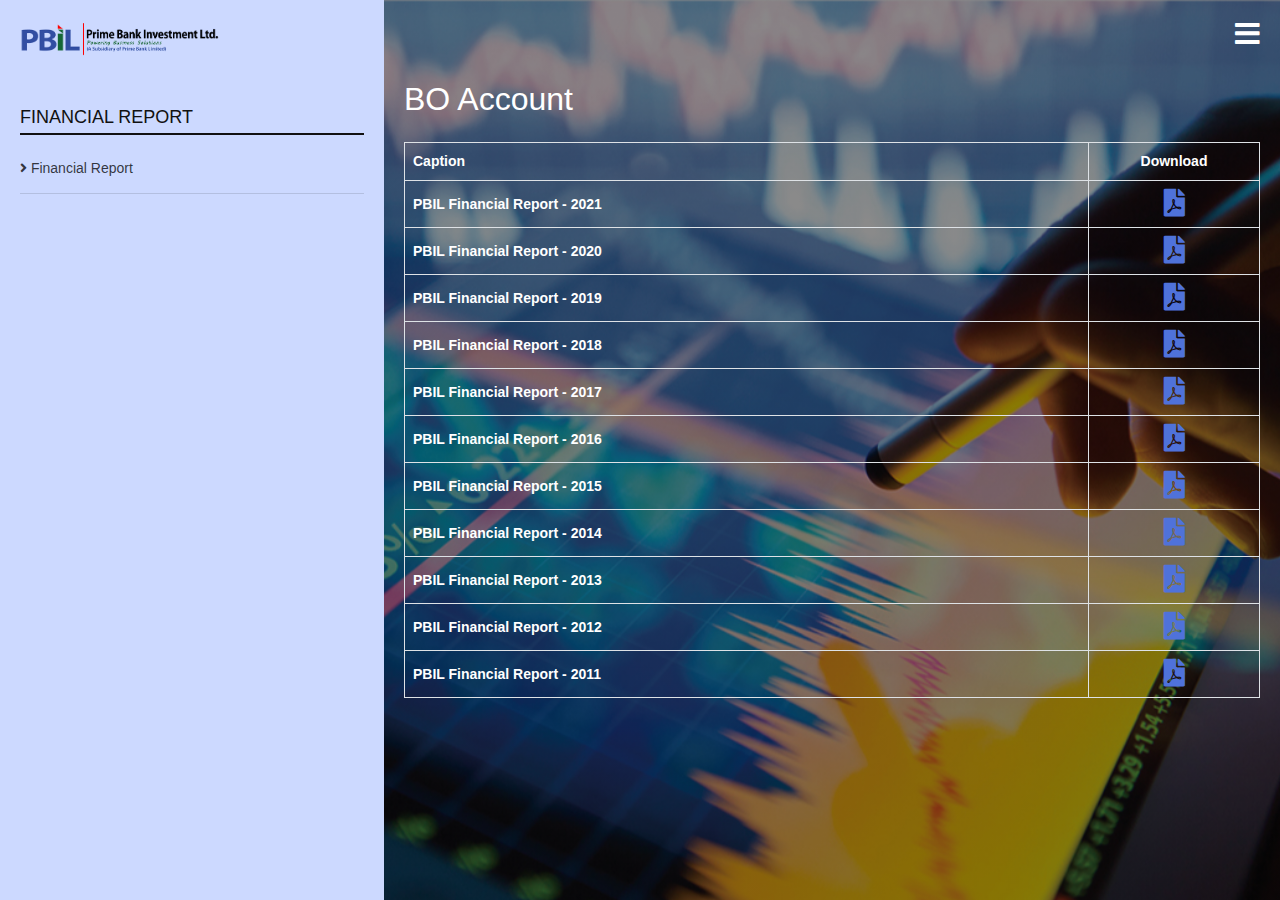
<file: financial_report.html>
<!DOCTYPE html>
<html lang="en">

<head>
    <meta charset="UTF-8">
    <meta http-equiv="X-UA-Compatible" content="IE=edge">
    <meta name="viewport" content="width=device-width, initial-scale=1.0">
    <title>Prime Bank Invesment Limited - Services</title>

    <link rel="stylesheet" href="assets/lib/bootstrap/css/bootstrap.min.css">
    <link rel="stylesheet" href="assets/lib/fontawesome/css/all.css">
    <link rel="stylesheet" href="assets/lib/lightbox/js/lightboxed/lightboxed.css">
    <link rel="stylesheet" href="assets/css/style.css">

</head>

<body>



    <section class="forms">
        <div class="container_3">
            <div class="first_nav_side">
                <img src="assets/img/logo.png" width="200px" alt="Logo" class="left_nav_logo">

                <div class="home_short_menu my-5">

                    <h4 class="small_header">FINANCIAL REPORT</h4>

                    <div class="short_menus">

                        <ul class="nav nav-tabs single_left_menu" id="myTab" role="tablist">
                            <li class="nav-item" role="presentation">
                                <button class="" id="home-tab" data-bs-toggle="tab" data-bs-target="#bo_ac"
                                    type="button" role="tab" aria-controls="home" aria-selected="true"><i
                                        class="fa fa-angle-right"></i> Financial Report </button>
                            </li>
                        </ul>

                    </div>

                </div>

            </div>

            <div class="middle_side hasOverflow"
                style="background: linear-gradient(#00000075,#00000075), url('assets/img/3.jpg');">
                <i class="fa fa-bars fa-2x menu_icon right_menu_icon"></i>

                <div class="tab-content">

                    <div class="tab-pane active" id="bo_ac" role="tabpanel" aria-labelledby="profile-tab">
                        <h2 class="mb-4">BO Account</h2>

                        <table class="table table-bordered cus_table">
                            <thead>
                                <tr>
                                    <th style="width: 80%;">Caption</th>
                                    <th style="width: 20%; text-align: center;">Download</th>
                                </tr>
                            </thead>
                            <tbody>
                                <tr>
                                    <th scope="row">PBIL Financial Report - 2021</th>
                                    <td style="text-align: center;">
                                        <a href="#"><i class="fa fa-file-pdf fa-2x" style="color: #4f72da;"></i></a>
                                    </td>
                                </tr>
                                <tr>
                                    <th scope="row">PBIL Financial Report - 2020</th>
                                    <td style="text-align: center;">
                                        <a href="#"><i class="fa fa-file-pdf fa-2x" style="color: #4f72da;"></i></a>
                                    </td>
                                </tr>

                                <tr>
                                    <th scope="row">PBIL Financial Report - 2019</th>
                                    <td style="text-align: center;">
                                        <a href="#"><i class="fa fa-file-pdf fa-2x" style="color: #4f72da;"></i></a>
                                    </td>
                                </tr>

                                <tr>
                                    <th scope="row">PBIL Financial Report - 2018</th>
                                    <td style="text-align: center;">
                                        <a href="#"><i class="fa fa-file-pdf fa-2x" style="color: #4f72da;"></i></a>
                                    </td>
                                </tr>

                                <tr>
                                    <th scope="row">PBIL Financial Report - 2017</th>
                                    <td style="text-align: center;">
                                        <a href="#"><i class="fa fa-file-pdf fa-2x" style="color: #4f72da;"></i></a>
                                    </td>
                                </tr>

                                <tr>
                                    <th scope="row">PBIL Financial Report - 2016</th>
                                    <td style="text-align: center;">
                                        <a href="#"><i class="fa fa-file-pdf fa-2x" style="color: #4f72da;"></i></a>
                                    </td>
                                </tr>
                                <tr>
                                    <th scope="row">PBIL Financial Report - 2015</th>
                                    <td style="text-align: center;">
                                        <a href="#"><i class="fa fa-file-pdf fa-2x" style="color: #4f72da;"></i></a>
                                    </td>
                                </tr>
                                <tr>
                                    <th scope="row">PBIL Financial Report - 2014</th>
                                    <td style="text-align: center;">
                                        <a href="#"><i class="fa fa-file-pdf fa-2x" style="color: #4f72da;"></i></a>
                                    </td>
                                </tr>
                                <tr>
                                    <th scope="row">PBIL Financial Report - 2013</th>
                                    <td style="text-align: center;">
                                        <a href="#"><i class="fa fa-file-pdf fa-2x" style="color: #4f72da;"></i></a>
                                    </td>
                                </tr>
                                <tr>
                                    <th scope="row">PBIL Financial Report - 2012</th>
                                    <td style="text-align: center;">
                                        <a href="#"><i class="fa fa-file-pdf fa-2x" style="color: #4f72da;"></i></a>
                                    </td>
                                </tr>
                                <tr>
                                    <th scope="row">PBIL Financial Report - 2011</th>
                                    <td style="text-align: center;">
                                        <a href="#"><i class="fa fa-file-pdf fa-2x" style="color: #4f72da;"></i></a>
                                    </td>
                                </tr>

                            </tbody>
                        </table>

                    </div>

                </div>
            </div>

        </div>
    </section>


    <section class="nav_area">

        <div class="main_logo_nav d-flex justify-content-between mb-5">
            <img src="assets/img/logo.png" width="250px" alt="Logo">
            <i class="fa fa-times fa-2x close_menu"></i>

        </div>

        <div class="row">
            <div class="col-md-3">
                <br>
                <p>Lorem, ipsum dolor sit amet consectetur adipisicing elit. Nulla temporibus libero distinctio
                    consequuntur
                    eligendi fugit a architecto necessitatibus ducimus! Possimus quaerat placeat veniam et voluptatem
                    suscipit a
                    delectus repudiandae non?</p> <br>
                <p>Lorem, ipsum dolor sit amet consectetur adipisicing elit. Nulla temporibus libero distinctio
                    consequuntur
                    eligendi fugit a architecto necessitatibus ducimus! Possimus quaerat placeat veniam et voluptatem
                    suscipit a
                    delectus repudiandae non?</p>
            </div>
            <div class="col-md-9">
                <div class="menu_area">
                    <div class="menus">
                        <div class="menu_name">
                            <a href="index.html">
          
                                <b>Home</b><br>
                                <span style="color: rgb(183, 183, 183);">Lorem ipsum dolor sit amet consectetur
                                    adipisicing elit. </span>
                            </a>
                        </div>
                        <div class="menu_name">
                            <a href="about.html">
          
                                <b>About Us</b><br>
                                <span style="color: rgb(183, 183, 183);">Lorem ipsum dolor sit amet consectetur
                                    adipisicing elit. </span>
                            </a>
                        </div>
                        <div class="menu_name">
                            <a href="research.html">
                              <b>Research</b><br>
                              <span style="color: rgb(183, 183, 183);">Lorem ipsum dolor sit amet consectetur adipisicing elit. </span>
                            </a>
                        </div>
                        <div class="menu_name">
                            <a href="service.html">
          
                                <b>Product & Service</b><br>
                                <span style="color: rgb(183, 183, 183);">Lorem ipsum dolor sit amet consectetur
                                    adipisicing elit. </span>
                            </a>
                        </div>
                    </div>
                    <div class="menus border-top-off">
                        <div class="menu_name">
                            <a href="forms.html">
                                <b>Prospectus and Forms</b><br>
                                <span style="color: rgb(183, 183, 183);">Lorem ipsum dolor sit amet consectetur
                                    adipisicing
                                    elit. </span>
                            </a>
                        </div>
                        <div class="menu_name">
                          <a href="news.html">
        
                            <b>News & Event</b><br>
                            <span style="color: rgb(183, 183, 183);">Lorem ipsum dolor sit amet consectetur adipisicing elit. </span>
                          </a>
                        </div>
                        <div class="menu_name">
                            <a href="financial_report.html">
                                <b>Financial Report</b> <br>
                                <span style="color: rgb(183, 183, 183);">Lorem ipsum dolor sit amet consectetur adipisicing
                                elit. </span>
                            </a>
                        </div>
                        <div class="menu_name">
                            <a href="contact_us.html">
          
                                <b>Contact</b><br>
                                <span style="color: rgb(183, 183, 183);">Lorem ipsum dolor sit amet consectetur adipisicing
                                    elit. </span>
                            </a>
                        </div>
                    </div>
                </div>
            </div>
        </div>
    </section>


    <script src="assets/lib/jquery/jquery.min.js"></script>
    <script src="assets/lib/bootstrap/js/bootstrap.min.js"></script>
    <script src="assets/lib/lightbox/js/lightboxed/lightboxed.js"></script>


    <script>
        $(document).ready(function () {
            $('.menu_icon').click(function () {
                $('.nav_area').css({ "top": "0px" });
            })
            $('.close_menu').click(function () {
                $('.nav_area').css({ "top": "-100vh" });
            })
        })
    </script>


</body>

</html>
</file>
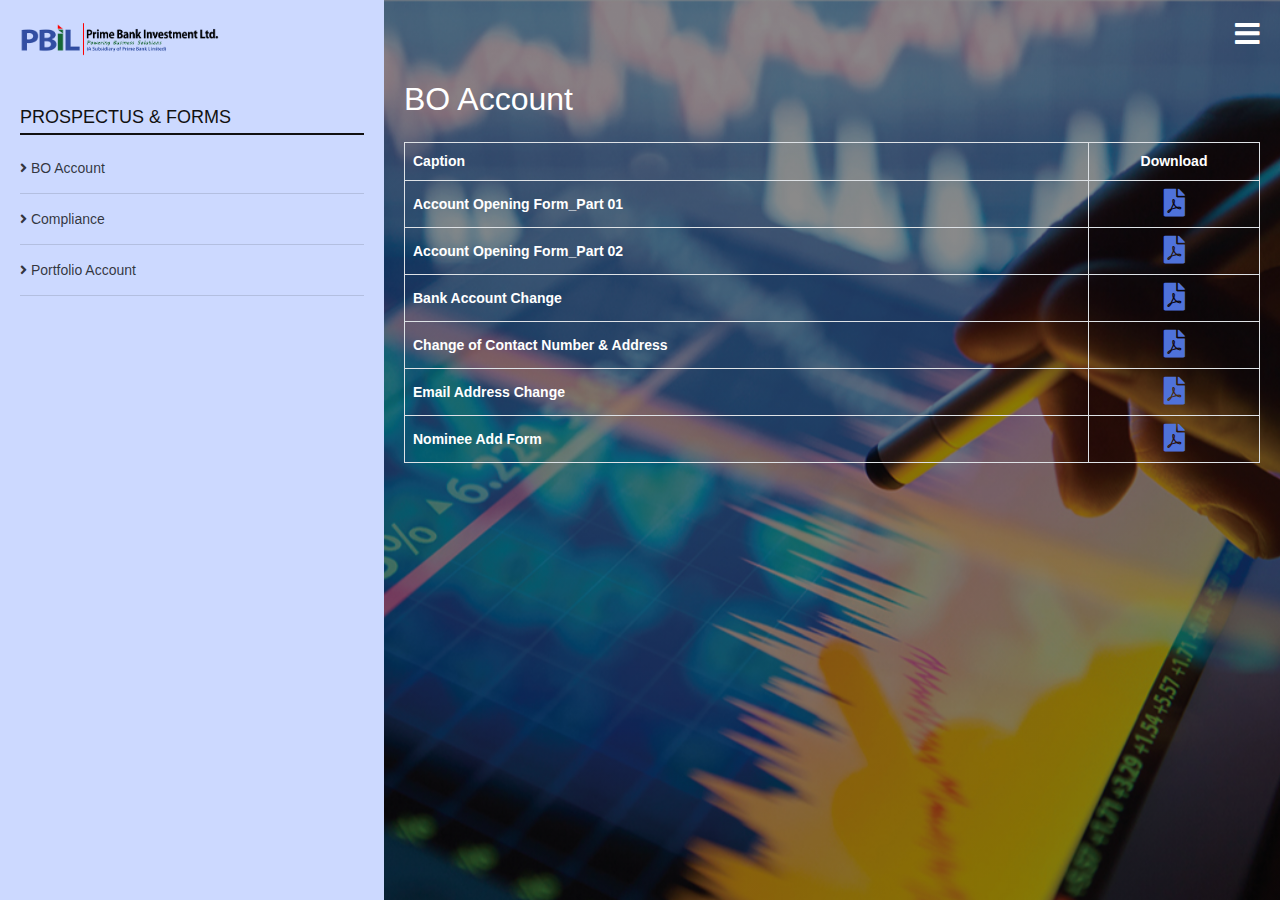
<file: forms.html>
<!DOCTYPE html>
<html lang="en">

<head>
    <meta charset="UTF-8">
    <meta http-equiv="X-UA-Compatible" content="IE=edge">
    <meta name="viewport" content="width=device-width, initial-scale=1.0">
    <title>Prime Bank Invesment Limited - Services</title>

    <link rel="stylesheet" href="assets/lib/bootstrap/css/bootstrap.min.css">
    <link rel="stylesheet" href="assets/lib/fontawesome/css/all.css">
    <link rel="stylesheet" href="assets/lib/lightbox/js/lightboxed/lightboxed.css">
    <link rel="stylesheet" href="assets/css/style.css">

</head>

<body>



    <section class="forms">
        <div class="container_3">
            <div class="first_nav_side">
                <img src="assets/img/logo.png" width="200px" alt="Logo" class="left_nav_logo">

                <div class="home_short_menu my-5">

                    <h4 class="small_header">PROSPECTUS & FORMS</h4>

                    <div class="short_menus">

                        <ul class="nav nav-tabs single_left_menu" id="myTab" role="tablist">
                            <li class="nav-item" role="presentation">
                                <button class="" id="home-tab" data-bs-toggle="tab" data-bs-target="#bo_ac"
                                    type="button" role="tab" aria-controls="home" aria-selected="true"><i
                                        class="fa fa-angle-right"></i> BO Account </button>
                            </li>
                            <li class="nav-item" role="presentation">
                                <button class="" id="profile-tab" data-bs-toggle="tab" data-bs-target="#compliance"
                                    type="button" role="tab" aria-controls="compliance" aria-selected="false"><i
                                        class="fa fa-angle-right"></i> Compliance</button>
                            </li>
                            <li class="nav-item" role="presentation">
                                <button class="" id="" data-bs-toggle="tab" data-bs-target="#portfolio_ac"
                                    type="button" role="tab" aria-controls="portfolio_ac" aria-selected="false"><i
                                        class="fa fa-angle-right"></i> Portfolio Account</button>
                            </li>
                        </ul>

                    </div>

                </div>

            </div>

            <div class="middle_side hasOverflow"
                style="background: linear-gradient(#00000075,#00000075), url('assets/img/3.jpg');">
                <i class="fa fa-bars fa-2x menu_icon right_menu_icon"></i>

                <div class="tab-content">

                    <div class="tab-pane active" id="bo_ac" role="tabpanel" aria-labelledby="profile-tab">
                        <h2 class="mb-4">BO Account</h2>

                        <table class="table table-bordered cus_table">
                            <thead>
                                <tr>
                                    <th style="width: 80%;">Caption</th>
                                    <th style="width: 20%; text-align: center;">Download</th>
                                </tr>
                            </thead>
                            <tbody>
                                <tr>
                                    <th scope="row">Account Opening Form_Part 01</th>
                                    <td style="text-align: center;">
                                        <a href="#"><i class="fa fa-file-pdf fa-2x" style="color: #4f72da;"></i></a>
                                    </td>
                                </tr>
                                <tr>
                                    <th scope="row">Account Opening Form_Part 02</th>
                                    <td style="text-align: center;">
                                        <a href="#"><i class="fa fa-file-pdf fa-2x" style="color: #4f72da;"></i></a>
                                    </td>
                                </tr>

                                <tr>
                                    <th scope="row">Bank Account Change</th>
                                    <td style="text-align: center;">
                                        <a href="#"><i class="fa fa-file-pdf fa-2x" style="color: #4f72da;"></i></a>
                                    </td>
                                </tr>

                                <tr>
                                    <th scope="row">Change of Contact Number & Address</th>
                                    <td style="text-align: center;">
                                        <a href="#"><i class="fa fa-file-pdf fa-2x" style="color: #4f72da;"></i></a>
                                    </td>
                                </tr>

                                <tr>
                                    <th scope="row">Email Address Change</th>
                                    <td style="text-align: center;">
                                        <a href="#"><i class="fa fa-file-pdf fa-2x" style="color: #4f72da;"></i></a>
                                    </td>
                                </tr>

                                <tr>
                                    <th scope="row">Nominee Add Form</th>
                                    <td style="text-align: center;">
                                        <a href="#"><i class="fa fa-file-pdf fa-2x" style="color: #4f72da;"></i></a>
                                    </td>
                                </tr>

                            </tbody>
                        </table>

                    </div>

                    <div class="tab-pane" id="compliance" role="tabpanel" aria-labelledby="profile-tab">
                        <h2 class="mb-4">Compliance</h2>

                        <table class="table table-bordered cus_table">
                            <thead>
                                <tr>
                                    <th style="width: 80%;">Caption</th>
                                    <th style="width: 20%; text-align: center;">Download</th>
                                </tr>
                            </thead>
                            <tbody>
                                <tr>
                                    <th scope="row">Transaction Profile</th>
                                    <td style="text-align: center;">
                                        <a href="#"><i class="fa fa-file-pdf fa-2x" style="color: #4f72da;"></i></a>
                                    </td>
                                </tr>
                                

                            </tbody>
                        </table>

                    </div>

                    <div class="tab-pane" id="portfolio_ac" role="tabpanel" aria-labelledby="profile-tab">
                        <h2 class="mb-4">Portfolio Account</h2>

                        <table class="table table-bordered cus_table">
                            <thead>
                                <tr>
                                    <th style="width: 80%;">Caption</th>
                                    <th style="width: 20%; text-align: center;">Download</th>
                                </tr>
                            </thead>
                            <tbody>
                                <tr>
                                    <th scope="row">Account Close Form</th>
                                    <td style="text-align: center;">
                                        <a href="#"><i class="fa fa-file-pdf fa-2x" style="color: #4f72da;"></i></a>
                                    </td>
                                </tr>
                                
                                <tr>
                                    <th scope="row">Authorization Form for availing the special incentive package</th>
                                    <td style="text-align: center;">
                                        <a href="#"><i class="fa fa-file-pdf fa-2x" style="color: #4f72da;"></i></a>
                                    </td>
                                </tr>
                                
                                <tr>
                                    <th scope="row">Buy & Sale Order</th>
                                    <td style="text-align: center;">
                                        <a href="#"><i class="fa fa-file-pdf fa-2x" style="color: #4f72da;"></i></a>
                                    </td>
                                </tr>
                                
                                <tr>
                                    <th scope="row">Fund Transfer Requisition</th>
                                    <td style="text-align: center;">
                                        <a href="#"><i class="fa fa-file-pdf fa-2x" style="color: #4f72da;"></i></a>
                                    </td>
                                </tr>
                                
                                <tr>
                                    <th scope="row">Fund Withdrawal Requisition</th>
                                    <td style="text-align: center;">
                                        <a href="#"><i class="fa fa-file-pdf fa-2x" style="color: #4f72da;"></i></a>
                                    </td>
                                </tr>
                                
                                <tr>
                                    <th scope="row">Operator Appointment Form</th>
                                    <td style="text-align: center;">
                                        <a href="#"><i class="fa fa-file-pdf fa-2x" style="color: #4f72da;"></i></a>
                                    </td>
                                </tr>

                                <tr>
                                    <th scope="row">Operator Change Form</th>
                                    <td style="text-align: center;">
                                        <a href="#"><i class="fa fa-file-pdf fa-2x" style="color: #4f72da;"></i></a>
                                    </td>
                                </tr>
                                
                                <tr>
                                    <th scope="row">Tax Certificate From</th>
                                    <td style="text-align: center;">
                                        <a href="#"><i class="fa fa-file-pdf fa-2x" style="color: #4f72da;"></i></a>
                                    </td>
                                </tr>
                                

                            </tbody>
                        </table>

                    </div>

                </div>
            </div>

        </div>
    </section>


    <section class="nav_area">

        <div class="main_logo_nav d-flex justify-content-between mb-5">
            <img src="assets/img/logo.png" width="250px" alt="Logo">
            <i class="fa fa-times fa-2x close_menu"></i>

        </div>

        <div class="row">
            <div class="col-md-3">
                <br>
                <p>Lorem, ipsum dolor sit amet consectetur adipisicing elit. Nulla temporibus libero distinctio
                    consequuntur
                    eligendi fugit a architecto necessitatibus ducimus! Possimus quaerat placeat veniam et voluptatem
                    suscipit a
                    delectus repudiandae non?</p> <br>
                <p>Lorem, ipsum dolor sit amet consectetur adipisicing elit. Nulla temporibus libero distinctio
                    consequuntur
                    eligendi fugit a architecto necessitatibus ducimus! Possimus quaerat placeat veniam et voluptatem
                    suscipit a
                    delectus repudiandae non?</p>
            </div>
            <div class="col-md-9">
                <div class="menu_area">
                    <div class="menus">
                        <div class="menu_name">
                            <a href="index.html">
          
                                <b>Home</b><br>
                                <span style="color: rgb(183, 183, 183);">Lorem ipsum dolor sit amet consectetur
                                    adipisicing elit. </span>
                            </a>
                        </div>
                        <div class="menu_name">
                            <a href="about.html">
          
                                <b>About Us</b><br>
                                <span style="color: rgb(183, 183, 183);">Lorem ipsum dolor sit amet consectetur
                                    adipisicing elit. </span>
                            </a>
                        </div>
                        <div class="menu_name">
                            <a href="research.html">
                              <b>Research</b><br>
                              <span style="color: rgb(183, 183, 183);">Lorem ipsum dolor sit amet consectetur adipisicing elit. </span>
                            </a>
                        </div>
                        <div class="menu_name">
                            <a href="service.html">
          
                                <b>Product & Service</b><br>
                                <span style="color: rgb(183, 183, 183);">Lorem ipsum dolor sit amet consectetur
                                    adipisicing elit. </span>
                            </a>
                        </div>
                    </div>
                    <div class="menus border-top-off">
                        <div class="menu_name">
                            <a href="forms.html">
                                <b>Prospectus and Forms</b><br>
                                <span style="color: rgb(183, 183, 183);">Lorem ipsum dolor sit amet consectetur
                                    adipisicing
                                    elit. </span>
                            </a>
                        </div>
                        <div class="menu_name">
                          <a href="news.html">
        
                            <b>News & Event</b><br>
                            <span style="color: rgb(183, 183, 183);">Lorem ipsum dolor sit amet consectetur adipisicing elit. </span>
                          </a>
                        </div>
                        <div class="menu_name">
                            <a href="financial_report.html">
                                <b>Financial Report</b> <br>
                                <span style="color: rgb(183, 183, 183);">Lorem ipsum dolor sit amet consectetur adipisicing
                                elit. </span>
                            </a>
                        </div>
                        <div class="menu_name">
                            <a href="contact_us.html">
          
                                <b>Contact</b><br>
                                <span style="color: rgb(183, 183, 183);">Lorem ipsum dolor sit amet consectetur adipisicing
                                    elit. </span>
                            </a>
                        </div>
                    </div>
                </div>
            </div>
        </div>
    </section>


    <script src="assets/lib/jquery/jquery.min.js"></script>
    <script src="assets/lib/bootstrap/js/bootstrap.min.js"></script>
    <script src="assets/lib/lightbox/js/lightboxed/lightboxed.js"></script>


    <script>
        $(document).ready(function () {
            $('.menu_icon').click(function () {
                $('.nav_area').css({ "top": "0px" });
            })
            $('.close_menu').click(function () {
                $('.nav_area').css({ "top": "-100vh" });
            })
        })
    </script>


</body>

</html>
</file>
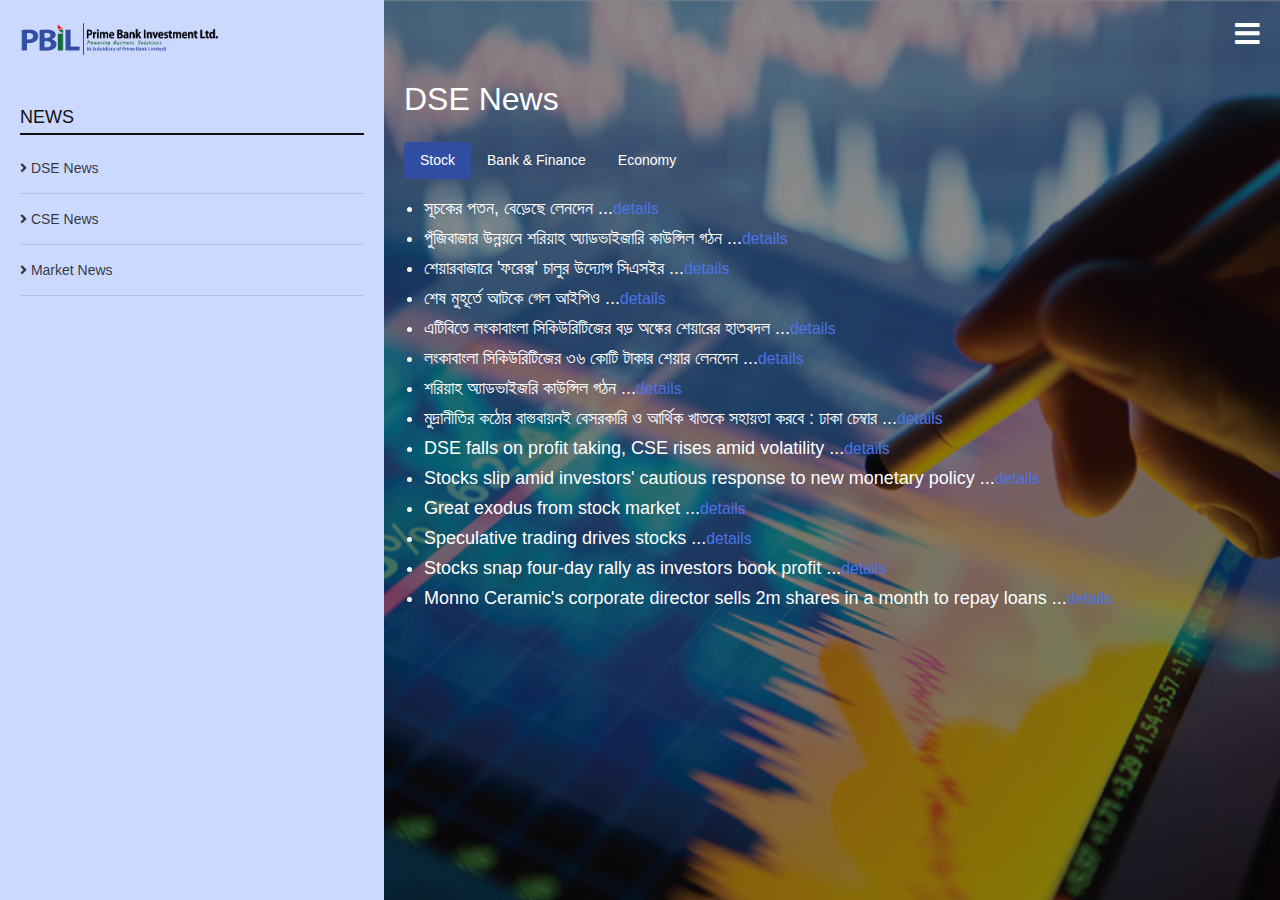
<file: news.html>
<!DOCTYPE html>
<html lang="en">

<head>
  <meta charset="UTF-8">
  <meta http-equiv="X-UA-Compatible" content="IE=edge">
  <meta name="viewport" content="width=device-width, initial-scale=1.0">
  <title>Prime Bank Invesment Limited - Services</title>

  <link rel="stylesheet" href="assets/lib/bootstrap/css/bootstrap.min.css">
  <link rel="stylesheet" href="assets/lib/fontawesome/css/all.css">
  <link rel="stylesheet" href="assets/css/style.css">

</head>

<body>



  <section class="service">
    <div class="container_3">
      <div class="first_nav_side">
        <img src="assets/img/logo.png" width="200px" alt="Logo" class="left_nav_logo">

        <div class="home_short_menu my-5">

          <h4 class="small_header">NEWS</h4>

          <div class="short_menus">
            
            <ul class="nav nav-tabs single_left_menu" id="myTab" role="tablist">
              <li class="nav-item" role="presentation">
                <button class="" id="home-tab" data-bs-toggle="tab" data-bs-target="#dsc" type="button" role="tab"
                  aria-controls="home" aria-selected="true"><i class="fa fa-angle-right"></i> DSE News </button>
              </li>
              <li class="nav-item" role="presentation">
                <button class="" id="profile-tab" data-bs-toggle="tab" data-bs-target="#cse" type="button"
                  role="tab" aria-controls="cse" aria-selected="false"><i class="fa fa-angle-right"></i> CSE News </button>
              </li>
              <li class="nav-item" role="presentation">
                <button class="" id="messages-tab" data-bs-toggle="tab" data-bs-target="#market" type="button"
                  role="tab" aria-controls="market" aria-selected="false"><i class="fa fa-angle-right"></i> Market News</button>
              </li>
            </ul>

          </div>

        </div>

      </div>

      <div class="middle_side hasOverflow" style="background: linear-gradient(#00000075,#00000075), url('assets/img/3.jpg');">
        <i class="fa fa-bars fa-2x menu_icon right_menu_icon"></i>
        
        <div class="tab-content">

          <div class="tab-pane active" id="dsc" role="tabpanel" aria-labelledby="home-tab">
            <h2 class="mb-4">DSE News</h2>
            <ul class="nav nav-pills mb-3" id="pills-tab" role="tablist">

              <li class="nav-item" role="presentation">
                <button class="nav-link active" id="pills-stock-tab" data-bs-toggle="pill" data-bs-target="#stock"
                  type="button" role="tab" aria-controls="pills-home" aria-selected="true"> Stock</button>
              </li>
              <li class="nav-item" role="presentation">
                <button class="nav-link" id="pills-profile-tab" data-bs-toggle="pill" data-bs-target="#bank"
                  type="button" role="tab" aria-controls="pills-profile" aria-selected="false">Bank & Finance </button>
              </li>
              <li class="nav-item" role="presentation">
                <button class="nav-link" id="pills-contact-tab" data-bs-toggle="pill" data-bs-target="#economy"
                  type="button" role="tab" aria-controls="pills-contact" aria-selected="false">Economy </button>
              </li>

            </ul>

            <div class="tab-content" id="pills-tabContent">

              <div class="tab-pane fade show active" id="stock" role="tabpanel" aria-labelledby="pills-home-tab">

                <ul class="news_list">
                    <li>
                        <a href="#"> সূচকের পতন, বেড়েছে লেনদেন ...<small style="color: #4c73e8;">details</small></a>
                    </li>
                    <li>
                        <a href="#"> পুঁজিবাজার উন্নয়নে শরিয়াহ অ্যাডভাইজারি কাউন্সিল গঠন ...<small style="color: #4c73e8;">details</small></a>
                    </li>
                    <li>
                        <a href="#">শেয়ারবাজারে 'ফরেক্স' চালুর উদ্যোগ সিএসইর ...<small style="color: #4c73e8;">details</small></a>
                    </li>
                    <li>
                        <a href="#"> শেষ মুহূর্তে আটকে গেল আইপিও ...<small style="color: #4c73e8;">details</small></a>
                    </li>
                    <li>
                        <a href="#">এটিবিতে লংকাবাংলা সিকিউরিটিজের বড় অঙ্কের শেয়ারের হাতবদল ...<small style="color: #4c73e8;">details</small></a>
                    </li>
                    <li>
                        <a href="#">লংকাবাংলা সিকিউরিটিজের ৩৬ কোটি টাকার শেয়ার লেনদেন ...<small style="color: #4c73e8;">details</small></a>
                    </li>
                    <li>
                        <a href="#"> শরিয়াহ অ্যাডভাইজরি কাউন্সিল গঠন ...<small style="color: #4c73e8;">details</small></a>
                    </li>
                    <li>
                        <a href="#">মুদ্রানীতির কঠোর বাস্তবায়নই বেসরকারি ও আর্থিক খাতকে সহায়তা করবে : ঢাকা চেম্বার ...<small style="color: #4c73e8;">details</small></a>
                    </li>
                    <li>
                        <a href="#">DSE falls on profit taking, CSE rises amid volatility ...<small style="color: #4c73e8;">details</small></a>
                    </li>
                    <li>
                        <a href="#">Stocks slip amid investors' cautious response to new monetary policy ...<small style="color: #4c73e8;">details</small></a>
                    <li>
                        <a href="#">Great exodus from stock market ...<small style="color: #4c73e8;">details</small></a>
                    </li>
                    <li>
                        <a href="#">Speculative trading drives stocks ...<small style="color: #4c73e8;">details</small></a>
                    </li>
                    <li>
                        <a href="#">Stocks snap four-day rally as investors book profit ...<small style="color: #4c73e8;">details</small></a>
                    </li>
                    <li>
                        <a href="#">Monno Ceramic's corporate director sells 2m shares in a month to repay loans ...<small style="color: #4c73e8;">details</small></a>
                    </li>
                </ul>
                
              </div>

              <div class="tab-pane fade" id="bank" role="tabpanel" aria-labelledby="pills-profile-tab">
                
                <ul class="news_list">
                    <li>
                        <a href="#"> এলটিএফএফ: দীর্ঘমেয়াদী ঋণে সুদহার কমাল বাংলাদেশ ব্যাংক ...<small style="color: #4c73e8;">details</small></a>
                    </li>
                    <li>
                        <a href="#"> বাজারে টাকার জোগান বাড়ানোর সিদ্ধান্ত বাংলাদেশ ব্যাংকের ...<small style="color: #4c73e8;">details</small></a>
                    </li>
                    <li>
                        <a href="#">ব্যাংক থেকে আগে নেওয়া ভোক্তা ঋণে সুদ বাড়বে না ...<small style="color: #4c73e8;">details</small></a>
                    </li>
                    <li>
                        <a href="#"> রিজার্ভ চুরি: নিউইয়র্কের আদালতে মামলা বাতিলের আবেদন খারিজ ...<small style="color: #4c73e8;">details</small></a>
                    </li>
                    <li>
                        <a href="#">২২ মাসে ১১৯১ কোটি টাকা ঋণ আদায় ...<small style="color: #4c73e8;">details</small></a>
                    </li>
                    <li>
                        <a href="#">রেমিট্যান্সে সুবাতাস, ১৩ দিনে এল ৯৩ কোটি ডলার ...<small style="color: #4c73e8;">details</small></a>
                    </li>
                    <li>
                        <a href="#"> নতুন মুদ্রানীতি: মূল্যস্ফীতি নিয়ন্ত্রণে সহায়ক হোক ...<small style="color: #4c73e8;">details</small></a>
                    </li>
                    <li>
                        <a href="#">বৈদেশিক মুদ্রাসংকটের সমাধান কোথায়? ...<small style="color: #4c73e8;">details</small></a>
                    </li>
                    <li>
                        <a href="#">হাবিব হোটেল মালিকের ব্যাংকঋণ এখন ১ হাজার ৮৭৩ কোটি টাকা ...<small style="color: #4c73e8;">details</small></a>
                    </li>
                    <li>
                        <a href="#">অর্থনীতিতে ইসলামী ব্যাংকিংয়ের প্রভাব, গুরুত্ব ও চ্যালেঞ্জ ...<small style="color: #4c73e8;">details</small></a>
                    </li>

                    <li>
                        <a href="#">অতিরিক্ত সুদ নিতে পারবে না আর্থিক প্রতিষ্ঠান ...<small style="color: #4c73e8;">details</small></a>
                    </li>
                    <li>
                        <a href="#">BB case to run as NY court rejects appeals against it ...<small style="color: #4c73e8;">details</small></a>
                    </li>
                    <li>
                        <a href="#">Big ship arrives at Ctg port, signalling brighter days ahead ...<small style="color: #4c73e8;">details</small></a>
                    </li>
                    <li>
                        <a href="#">Agent Banking operations of Midland Bank ...<small style="color: #4c73e8;">details</small></a>
                    </li>
                    <li>
                        <a href="#">Future banking for marginal people ...<small style="color: #4c73e8;">details</small></a>
                    </li>
                    <li>
                        <a href="#">Agent Banking: A catalyst for promotion rural entrepreneurship ...<small style="color: #4c73e8;">details</small></a>
                    </li>
                    <li>
                        <a href="#">After MFS comes agent Banking ...<small style="color: #4c73e8;">details</small></a>
                    </li>
                    <li>
                        <a href="#">Wall St banks stockpile funds, see uncertain outlook and competition for deposits ...<small style="color: #4c73e8;">details</small></a>
                    </li>
                    <li>
                        <a href="#">BB raises rates on LTFF loans ...<small style="color: #4c73e8;">details</small></a>
                    </li>
                    <li>
                        <a href="#">Dispose of rule against NBL MD, board in one month ...<small style="color: #4c73e8;">details</small></a>
                    </li>
                </ul>

              </div>

              <div class="tab-pane fade" id="economy" role="tabpanel" aria-labelledby="pills-contact-tab">
                
                <ul class="news_list">
                    <li><a href="#">এফএসএসপি তহবিল ঋণ: শিল্প উদ্যোক্তাদের সুদহারে ছাড় ... <small style="color: #4c73e8;">details</small></a></li> 
                    <li><a href="#">মুদ্রানীতির কঠোর বাস্তবায়নে ঘুরে দাঁড়াবে বেসরকারি-আর্থিক খাত ... <small style="color: #4c73e8;">details</small></a></li> 
                    <li><a href="#">আইএমএফ ঋণের প্রথম কিস্তি ফেব্রুয়ারিতে আসতে পারে ... <small style="color: #4c73e8;">details</small></a></li> 
                    <li><a href="#">২ মাস পর আজ বসছে একনেক সভা ... <small style="color: #4c73e8;">details</small></a></li> 
                    <li><a href="#">ব্যবসা নিয়ে শঙ্কায় ৪০% সিইও ... <small style="color: #4c73e8;">details</small></a></li> 
                    <li><a href="#">জিডিপি প্রবৃদ্ধি : সৌদি জাপান ও যুক্তরাষ্ট্রকে ছাড়িয়ে যাবে বাংলাদেশ ... <small style="color: #4c73e8;">details</small></a></li> 
                    <li><a href="#">এফবিসিসিআই সভাপতি : রপ্তানি আয় ৩০০ বিলিয়ন ডলারে নিতে হবে ... <small style="color: #4c73e8;">details</small></a></li> 
                    <li><a href="#">এলসি সংকটের প্রভাব : দেশের বাজারে আদা রসুনের দামে উল্লম্ফন ... <small style="color: #4c73e8;">details</small></a></li> 
                    <li><a href="#">সংকটে আশা জাগাচ্ছে প্রবাসী আয় ... <small style="color: #4c73e8;">details</small></a></li> 
                    <li><a href="#">নতুন মুদ্রানীতিতে বেসরকারি খাতে স্বস্তির আশা ... <small style="color: #4c73e8;">details</small></a></li> 
                    <li><a href="#">আইএমএফের ঋণ অনুমোদন হতে পারে ৩০ জানুয়ারি ... <small style="color: #4c73e8;">details</small></a></li> 
                    <li><a href="#">এক শতাংশ ধনীর পকেটে বিশ্বের দুই তৃতীয়াংশ সম্পদ: অক্সফাম ... <small style="color: #4c73e8;">details</small></a></li> 
                    <li><a href="#">২০৪১ সাল পর্যন্ত সহায়তা অব্যাহত রাখবে আইএমএফ ... <small style="color: #4c73e8;">details</small></a></li> 
                    <li><a href="#">মুদ্রানীতি ঘোষণা লক্ষ্য পূরণে সহায়ক হবে ... <small style="color: #4c73e8;">details</small></a></li> 
                    <li><a href="#">বিশ্বের ৪২ ট্রিলিয়ন সম্পদের ৬৭ ভাগ এক ভাগ ধনীর কাছে ... <small style="color: #4c73e8;">details</small></a></li> 
                    <li><a href="#">রপ্তানি লক্ষ্যমাত্রা অর্জনে আধুনিক কৃষি উৎপাদনের বিকল্প নেই : এফবিসিসিআই সভাপতি ... <small style="color: #4c73e8;">details</small></a></li> 
                    <li><a href="#">Asia comes to RMG exporters’ aid amid slowdown in EU, US ... <small style="color: #4c73e8;">details</small></a></li> 
                    <li><a href="#">73pc CEOs think economic growth to decline in 12 months ... <small style="color: #4c73e8;">details</small></a></li> 
                    <li><a href="#">Dhaka to place revised annual import quota ... <small style="color: #4c73e8;">details</small></a></li>   
                </ul>


               

              </div>

              

            </div>

          </div>

          
          <div class="tab-pane" id="cse" role="tabpanel" aria-labelledby="settings-tab"> 
            <h2 class="mb-4">CSE News </h2>
         </div>

          <div class="tab-pane" id="market" role="tabpanel" aria-labelledby="settings-tab"> 
            <h2 class="mb-4">Market News </h2>
          </div>
        </div>
      </div>

    </div>
  </section>


  <section class="nav_area">

    <div class="main_logo_nav d-flex justify-content-between mb-5">
        <img src="assets/img/logo.png" width="250px" alt="Logo">
        <i class="fa fa-times fa-2x close_menu"></i>

    </div>

    <div class="row">
        <div class="col-md-3 mb-3">
            <br>
            <p>Lorem, ipsum dolor sit amet consectetur adipisicing elit. Nulla temporibus libero distinctio
                consequuntur
                eligendi fugit a architecto necessitatibus ducimus! Possimus quaerat placeat veniam et voluptatem
                suscipit a
                delectus repudiandae non?</p> <br>
            <p>Lorem, ipsum dolor sit amet consectetur adipisicing elit. Nulla temporibus libero distinctio
                consequuntur
                eligendi fugit a architecto necessitatibus ducimus! Possimus quaerat placeat veniam et voluptatem
                suscipit a
                delectus repudiandae non?</p>
        </div>
        <div class="col-md-9">
            <div class="menu_area">
                <div class="menus">
                    <div class="d-flex menus_cotainer">
                        <div class="menu_name">
                            <a href="index.html">
          
                                <b>Home</b><br>
                                <span style="color: rgb(183, 183, 183);">Lorem ipsum dolor sit amet consectetur
                                    adipisicing elit. </span>
                            </a>
                        </div>
                        <div class="menu_name">
                            <a href="about.html">
          
                                <b>About Us</b><br>
                                <span style="color: rgb(183, 183, 183);">Lorem ipsum dolor sit amet consectetur
                                    adipisicing elit. </span>
                            </a>
                        </div>
                    </div>
                    <div class="d-flex menus_cotainer">
                        <div class="menu_name">
                            <a href="research.html">
                              <b>Research</b><br>
                              <span style="color: rgb(183, 183, 183);">Lorem ipsum dolor sit amet consectetur adipisicing elit. </span>
                            </a>
                        </div>
                        <div class="menu_name">
                            <a href="service.html">
          
                                <b>Product & Service</b><br>
                                <span style="color: rgb(183, 183, 183);">Lorem ipsum dolor sit amet consectetur
                                    adipisicing elit. </span>
                            </a>
                        </div>
                    </div>
                   
                </div>
                <div class="menus border-top-off">
                    <div class="d-flex menus_cotainer">
                        <div class="menu_name">
                            <a href="forms.html">
                                <b>Prospectus and Forms</b><br>
                                <span style="color: rgb(183, 183, 183);">Lorem ipsum dolor sit amet consectetur
                                    adipisicing
                                    elit. </span>
                            </a>
                        </div>
                        <div class="menu_name">
                          <a href="news.html">
        
                            <b>News & Event</b><br>
                            <span style="color: rgb(183, 183, 183);">Lorem ipsum dolor sit amet consectetur adipisicing elit. </span>
                          </a>
                        </div>
                    </div>
                    <div class="d-flex menus_cotainer">
                        <div class="menu_name">
                            <a href="financial_report.html">
                                <b>Financial Report</b> <br>
                                <span style="color: rgb(183, 183, 183);">Lorem ipsum dolor sit amet consectetur adipisicing
                                elit. </span>
                            </a>
                        </div>
                        <div class="menu_name">
                            <a href="contact_us.html">
          
                                <b>Contact</b><br>
                                <span style="color: rgb(183, 183, 183);">Lorem ipsum dolor sit amet consectetur adipisicing
                                    elit. </span>
                            </a>
                        </div>

                    </div>
                    
                </div>
            </div>
        </div>
    </div>
</section>


  <script src="assets/lib/jquery/jquery.min.js"></script>
  <script src="assets/lib/bootstrap/js/bootstrap.min.js"></script>


  <script>
    $(document).ready(function () {
      $('.menu_icon').click(function () {
        $('.nav_area').css({ "top": "0px" });
      })
      $('.close_menu').click(function () {
        $('.nav_area').css({ "top": "-100vh" });
      })
    })
  </script>


</body>

</html>
</file>
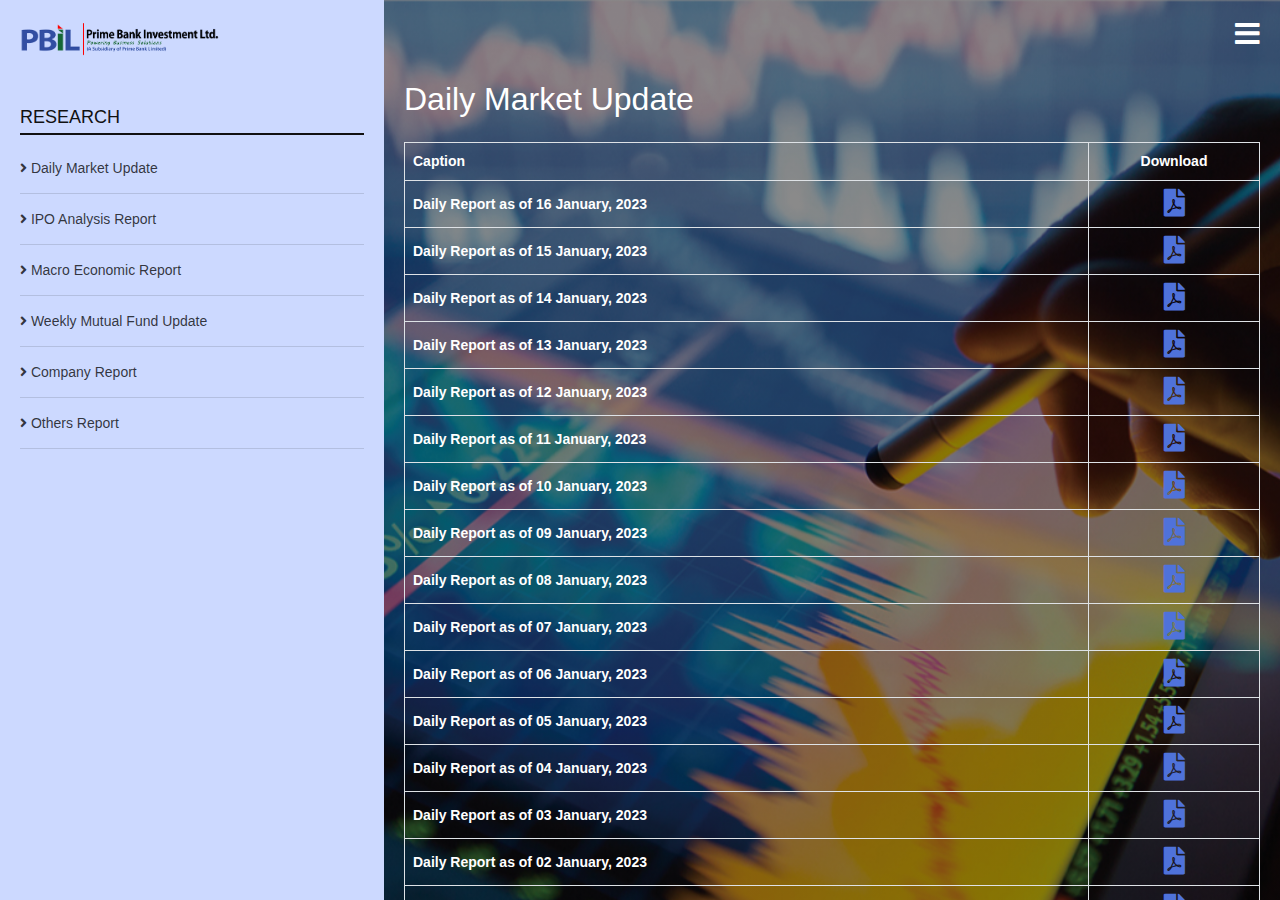
<file: research.html>
<!DOCTYPE html>
<html lang="en">

<head>
    <meta charset="UTF-8">
    <meta http-equiv="X-UA-Compatible" content="IE=edge">
    <meta name="viewport" content="width=device-width, initial-scale=1.0">
    <title>Prime Bank Invesment Limited - Services</title>

    <link rel="stylesheet" href="assets/lib/bootstrap/css/bootstrap.min.css">
    <link rel="stylesheet" href="assets/lib/fontawesome/css/all.css">
    <link rel="stylesheet" href="assets/lib/lightbox/js/lightboxed/lightboxed.css">
    <link rel="stylesheet" href="assets/css/style.css">

</head>

<body>



    <section class="forms">
        <div class="container_3">
            <div class="first_nav_side">
                <img src="assets/img/logo.png" width="200px" alt="Logo" class="left_nav_logo">

                <div class="home_short_menu my-5">

                    <h4 class="small_header">RESEARCH</h4>

                    <div class="short_menus">

                        <ul class="nav nav-tabs single_left_menu" id="myTab" role="tablist">
                            <li class="nav-item" role="presentation">
                                <button class="" id="home-tab" data-bs-toggle="tab" data-bs-target="#dmu" type="button" role="tab" aria-controls="home" aria-selected="true"><i class="fa fa-angle-right"></i> Daily Market Update </button>
                            </li>
                            <li class="nav-item" role="presentation">
                                <button class="" id="home-tab" data-bs-toggle="tab" data-bs-target="#ipo_ar" type="button" role="tab" aria-controls="home" aria-selected="true"><i class="fa fa-angle-right"></i> IPO Analysis Report </button>
                            </li>
                            <li class="nav-item" role="presentation">
                                <button class="" id="home-tab" data-bs-toggle="tab" data-bs-target="#mcr" type="button" role="tab" aria-controls="home" aria-selected="true"><i class="fa fa-angle-right"></i> Macro Economic Report </button>
                            </li>
                            <li class="nav-item" role="presentation">
                                <button class="" id="home-tab" data-bs-toggle="tab" data-bs-target="#wmfu" type="button" role="tab" aria-controls="home" aria-selected="true"><i class="fa fa-angle-right"></i> Weekly Mutual Fund Update</button>
                            </li>
                            <li class="nav-item" role="presentation">
                                <button class="" id="home-tab" data-bs-toggle="tab" data-bs-target="#cr" type="button" role="tab" aria-controls="home" aria-selected="true"><i class="fa fa-angle-right"></i> Company Report</button>
                            </li>
                            <li class="nav-item" role="presentation">
                                <button class="" id="home-tab" data-bs-toggle="tab" data-bs-target="#or" type="button" role="tab" aria-controls="home" aria-selected="true"><i class="fa fa-angle-right"></i>  Others Report</button>
                            </li>
                        </ul>

                    </div>
                   

                </div>
                  
            </div>

            <div class="middle_side hasOverflow"
                style="background: linear-gradient(#00000075,#00000075), url('assets/img/3.jpg');">
                <i class="fa fa-bars fa-2x menu_icon right_menu_icon"></i>

                <div class="tab-content">

                    <div class="tab-pane active" id="dmu" role="tabpanel" aria-labelledby="profile-tab">
                        <h2 class="mb-4">Daily Market Update</h2>

                        <table class="table table-bordered cus_table">
                            <thead>
                                <tr>
                                    <th style="width: 80%;">Caption</th>
                                    <th style="width: 20%; text-align: center;">Download</th>
                                </tr>
                            </thead>
                            <tbody>
                                <tr>
                                    <th scope="row">Daily Report as of 16 January, 2023</th>
                                    <td style="text-align: center;">
                                        <a href="#"><i class="fa fa-file-pdf fa-2x" style="color: #4f72da;"></i></a>
                                    </td>
                                </tr>
                                <tr>
                                    <th scope="row">Daily Report as of 15 January, 2023</th>
                                    <td style="text-align: center;">
                                        <a href="#"><i class="fa fa-file-pdf fa-2x" style="color: #4f72da;"></i></a>
                                    </td>
                                </tr>
                                <tr>
                                    <th scope="row">Daily Report as of 14 January, 2023</th>
                                    <td style="text-align: center;">
                                        <a href="#"><i class="fa fa-file-pdf fa-2x" style="color: #4f72da;"></i></a>
                                    </td>
                                </tr>
                                <tr>
                                    <th scope="row">Daily Report as of 13 January, 2023</th>
                                    <td style="text-align: center;">
                                        <a href="#"><i class="fa fa-file-pdf fa-2x" style="color: #4f72da;"></i></a>
                                    </td>
                                </tr>
                                <tr>
                                    <th scope="row">Daily Report as of 12 January, 2023</th>
                                    <td style="text-align: center;">
                                        <a href="#"><i class="fa fa-file-pdf fa-2x" style="color: #4f72da;"></i></a>
                                    </td>
                                </tr>
                                <tr>
                                    <th scope="row">Daily Report as of 11 January, 2023</th>
                                    <td style="text-align: center;">
                                        <a href="#"><i class="fa fa-file-pdf fa-2x" style="color: #4f72da;"></i></a>
                                    </td>
                                </tr>
                                <tr>
                                    <th scope="row">Daily Report as of 10 January, 2023</th>
                                    <td style="text-align: center;">
                                        <a href="#"><i class="fa fa-file-pdf fa-2x" style="color: #4f72da;"></i></a>
                                    </td>
                                </tr>
                                <tr>
                                    <th scope="row">Daily Report as of 09 January, 2023</th>
                                    <td style="text-align: center;">
                                        <a href="#"><i class="fa fa-file-pdf fa-2x" style="color: #4f72da;"></i></a>
                                    </td>
                                </tr>
                                <tr>
                                    <th scope="row">Daily Report as of 08 January, 2023</th>
                                    <td style="text-align: center;">
                                        <a href="#"><i class="fa fa-file-pdf fa-2x" style="color: #4f72da;"></i></a>
                                    </td>
                                </tr>
                                <tr>
                                    <th scope="row">Daily Report as of 07 January, 2023</th>
                                    <td style="text-align: center;">
                                        <a href="#"><i class="fa fa-file-pdf fa-2x" style="color: #4f72da;"></i></a>
                                    </td>
                                </tr>
                                <tr>
                                    <th scope="row">Daily Report as of 06 January, 2023</th>
                                    <td style="text-align: center;">
                                        <a href="#"><i class="fa fa-file-pdf fa-2x" style="color: #4f72da;"></i></a>
                                    </td>
                                </tr>
                                <tr>
                                    <th scope="row">Daily Report as of 05 January, 2023</th>
                                    <td style="text-align: center;">
                                        <a href="#"><i class="fa fa-file-pdf fa-2x" style="color: #4f72da;"></i></a>
                                    </td>
                                </tr>
                                <tr>
                                    <th scope="row">Daily Report as of 04 January, 2023</th>
                                    <td style="text-align: center;">
                                        <a href="#"><i class="fa fa-file-pdf fa-2x" style="color: #4f72da;"></i></a>
                                    </td>
                                </tr>
                                <tr>
                                    <th scope="row">Daily Report as of 03 January, 2023</th>
                                    <td style="text-align: center;">
                                        <a href="#"><i class="fa fa-file-pdf fa-2x" style="color: #4f72da;"></i></a>
                                    </td>
                                </tr>
                                <tr>
                                    <th scope="row">Daily Report as of 02 January, 2023</th>
                                    <td style="text-align: center;">
                                        <a href="#"><i class="fa fa-file-pdf fa-2x" style="color: #4f72da;"></i></a>
                                    </td>
                                </tr>
                                <tr>
                                    <th scope="row">Daily Report as of 01 January, 2023</th>
                                    <td style="text-align: center;">
                                        <a href="#"><i class="fa fa-file-pdf fa-2x" style="color: #4f72da;"></i></a>
                                    </td>
                                </tr>
                                

                            </tbody>
                        </table>

                    </div>
                    <div class="tab-pane" id="ipo_ar" role="tabpanel" aria-labelledby="profile-tab">
                        <h2 class="mb-4">IPO Analysis Report</h2>

                        <table class="table table-bordered cus_table">
                            <thead>
                                <tr>
                                    <th style="width: 80%;">Caption</th>
                                    <th style="width: 20%; text-align: center;">Download</th>
                                </tr>
                            </thead>
                            <tbody>
                                <tr>
                                    <th scope="row">IPO Profile - Islami Commercial Insurance Company Limited</th>
                                    <td style="text-align: center;">
                                        <a href="#"><i class="fa fa-file-pdf fa-2x" style="color: #4f72da;"></i></a>
                                    </td>
                                </tr>
                                <tr>
                                    <th scope="row">IPO Profile - Global Islami Bank Limited</th>
                                    <td style="text-align: center;">
                                        <a href="#"><i class="fa fa-file-pdf fa-2x" style="color: #4f72da;"></i></a>
                                    </td>
                                </tr>
                                <tr>
                                    <th scope="row">IPO Profile - Navana Pharmaceuticals Limited</th>
                                    <td style="text-align: center;">
                                        <a href="#"><i class="fa fa-file-pdf fa-2x" style="color: #4f72da;"></i></a>
                                    </td>
                                </tr>
                                <tr>
                                    <th scope="row">QIO Profile - Achia Sea Foods Limited</th>
                                    <td style="text-align: center;">
                                        <a href="#"><i class="fa fa-file-pdf fa-2x" style="color: #4f72da;"></i></a>
                                    </td>
                                </tr>
                                <tr>
                                    <th scope="row">QIO Profile - BD Paints Limited</th>
                                    <td style="text-align: center;">
                                        <a href="#"><i class="fa fa-file-pdf fa-2x" style="color: #4f72da;"></i></a>
                                    </td>
                                </tr>
                                <tr>
                                    <th scope="row">IPO Profile - Meghna Insurance Company Limited</th>
                                    <td style="text-align: center;">
                                        <a href="#"><i class="fa fa-file-pdf fa-2x" style="color: #4f72da;"></i></a>
                                    </td>
                                </tr>
                                <tr>
                                    <th scope="row">IPO Profile - JMI Hospital Requisite Manufacturing Limited</th>
                                    <td style="text-align: center;">
                                        <a href="#"><i class="fa fa-file-pdf fa-2x" style="color: #4f72da;"></i></a>
                                    </td>
                                </tr>
                                <tr>
                                    <th scope="row">IPO Profile - Union Bank Limited</th>
                                    <td style="text-align: center;">
                                        <a href="#"><i class="fa fa-file-pdf fa-2x" style="color: #4f72da;"></i></a>
                                    </td>
                                </tr>
                            </tbody>
                        </table>

                    </div>
                    <div class="tab-pane" id="mcr" role="tabpanel" aria-labelledby="profile-tab">
                        <h2 class="mb-4">Macroeconomic Report</h2>

                        <table class="table table-bordered cus_table">
                            <thead>
                                <tr>
                                    <th style="width: 80%;">Caption</th>
                                    <th style="width: 20%; text-align: center;">Download</th>
                                </tr>
                            </thead>
                            <tbody>
                                <tr>
                                    <th scope="row">Macroeconomic Indicators December-2022</th>
                                    <td style="text-align: center;">
                                        <a href="#"><i class="fa fa-file-pdf fa-2x" style="color: #4f72da;"></i></a>
                                    </td>
                                </tr>
                                <tr>
                                    <th scope="row">Macroeconomic Indicators November-2022</th>
                                    <td style="text-align: center;">
                                        <a href="#"><i class="fa fa-file-pdf fa-2x" style="color: #4f72da;"></i></a>
                                    </td>
                                </tr>
                                <tr>
                                    <th scope="row">Macroeconomic Indicators October-2022</th>
                                    <td style="text-align: center;">
                                        <a href="#"><i class="fa fa-file-pdf fa-2x" style="color: #4f72da;"></i></a>
                                    </td>
                                </tr>
                                <tr>
                                    <th scope="row">Macroeconomic Indicators September-2022</th>
                                    <td style="text-align: center;">
                                        <a href="#"><i class="fa fa-file-pdf fa-2x" style="color: #4f72da;"></i></a>
                                    </td>
                                </tr>
                                <tr>
                                    <th scope="row">Macroeconomic Indicators August-2022</th>
                                    <td style="text-align: center;">
                                        <a href="#"><i class="fa fa-file-pdf fa-2x" style="color: #4f72da;"></i></a>
                                    </td>
                                </tr>
                                <tr>
                                    <th scope="row">Macroeconomic Indicators July-2022</th>
                                    <td style="text-align: center;">
                                        <a href="#"><i class="fa fa-file-pdf fa-2x" style="color: #4f72da;"></i></a>
                                    </td>
                                </tr>
                                <tr>
                                    <th scope="row">Macroeconomic Indicators June-2022</th>
                                    <td style="text-align: center;">
                                        <a href="#"><i class="fa fa-file-pdf fa-2x" style="color: #4f72da;"></i></a>
                                    </td>
                                </tr>
                                <tr>
                                    <th scope="row">Macroeconomic Indicators May-2022</th>
                                    <td style="text-align: center;">
                                        <a href="#"><i class="fa fa-file-pdf fa-2x" style="color: #4f72da;"></i></a>
                                    </td>
                                </tr>
                                <tr>
                                    <th scope="row">Macroeconomic Indicators April-2022</th>
                                    <td style="text-align: center;">
                                        <a href="#"><i class="fa fa-file-pdf fa-2x" style="color: #4f72da;"></i></a>
                                    </td>
                                </tr>
                                <tr>
                                    <th scope="row">Macroeconomic Indicators March-2022</th>
                                    <td style="text-align: center;">
                                        <a href="#"><i class="fa fa-file-pdf fa-2x" style="color: #4f72da;"></i></a>
                                    </td>
                                </tr>
                                <tr>
                                    <th scope="row">Macroeconomic Indicators February-2022</th>
                                    <td style="text-align: center;">
                                        <a href="#"><i class="fa fa-file-pdf fa-2x" style="color: #4f72da;"></i></a>
                                    </td>
                                </tr>
                                <tr>
                                    <th scope="row">Macroeconomic Indicators January-2022</th>
                                    <td style="text-align: center;">
                                        <a href="#"><i class="fa fa-file-pdf fa-2x" style="color: #4f72da;"></i></a>
                                    </td>
                                </tr>
                            </tbody>
                        </table>

                    </div>
                    <div class="tab-pane" id="wmfu" role="tabpanel" aria-labelledby="profile-tab">
                        <h2 class="mb-4">Weekly Mutual Fund Update</h2>

                        <table class="table table-bordered cus_table">
                            <thead>
                                <tr>
                                    <th style="width: 80%;">Caption</th>
                                    <th style="width: 20%; text-align: center;">Download</th>
                                </tr>
                            </thead>
                            <tbody>
                                <tr>
                                    <th scope="row">Weekly MF Update as of January 15, 2023</th>
                                    <td style="text-align: center;">
                                        <a href="#"><i class="fa fa-file-pdf fa-2x" style="color: #4f72da;"></i></a>
                                    </td>
                                </tr>
                                <tr>
                                    <th> Weekly MF Update as of January 08, 2023	</th>
                                    <td style="text-align: center;">
                                        <a href="#"><i class="fa fa-file-pdf fa-2x" style="color: #4f72da;"></i></a>
                                    </td>
                                </tr>
                                <tr>
                                    <th> Weekly MF Update as of December 18, 2022</th>
                                    <td style="text-align: center;">
                                        <a href="#"><i class="fa fa-file-pdf fa-2x" style="color: #4f72da;"></i></a>
                                    </td>
                                </tr>
                                <tr>
                                    <th> Weekly MF Update as of December 11, 2022</th>
                                    <td style="text-align: center;">
                                        <a href="#"><i class="fa fa-file-pdf fa-2x" style="color: #4f72da;"></i></a>
                                    </td>
                                </tr>
                                <tr>
                                    <th> Weekly MF Update as of November 27, 2022</th>
                                    <td style="text-align: center;">
                                        <a href="#"><i class="fa fa-file-pdf fa-2x" style="color: #4f72da;"></i></a>
                                    </td>
                                </tr>
                                <tr>
                                    <th> MF Data Matrix as on 20 November, 2022</th>
                                    <td style="text-align: center;">
                                        <a href="#"><i class="fa fa-file-pdf fa-2x" style="color: #4f72da;"></i></a>
                                    </td>
                                </tr>
                                <tr>
                                    <th> MF Data Matrix as on 13 November, 2022</th>
                                    <td style="text-align: center;">
                                        <a href="#"><i class="fa fa-file-pdf fa-2x" style="color: #4f72da;"></i></a>
                                    </td>
                                </tr>
                                <tr>
                                    <th> MF Data Matrix as on 06 November, 2022</th>
                                    <td style="text-align: center;">
                                        <a href="#"><i class="fa fa-file-pdf fa-2x" style="color: #4f72da;"></i></a>
                                    </td>
                                </tr>
                                <tr>
                                    <th> MF Data Matrix as on 30 October, 2022</th>
                                    <td style="text-align: center;">
                                        <a href="#"><i class="fa fa-file-pdf fa-2x" style="color: #4f72da;"></i></a>
                                    </td>
                                </tr>
                                <tr>
                                    <th> MF Data Matrix as on 23 October, 2022</th>
                                    <td style="text-align: center;">
                                        <a href="#"><i class="fa fa-file-pdf fa-2x" style="color: #4f72da;"></i></a>
                                    </td>
                                </tr>
                                <tr>
                                    <th> MF Data Matrix as on 16 October, 2022</th>
                                    <td style="text-align: center;">
                                        <a href="#"><i class="fa fa-file-pdf fa-2x" style="color: #4f72da;"></i></a>
                                    </td>
                                </tr>
                                <tr>
                                    <th> MF Data Matrix as on 10 October, 2022</th>
                                    <td style="text-align: center;">
                                        <a href="#"><i class="fa fa-file-pdf fa-2x" style="color: #4f72da;"></i></a>
                                    </td>
                                </tr>


                            </tbody>
                        </table>

                    </div>
                    <div class="tab-pane" id="cr" role="tabpanel" aria-labelledby="profile-tab">
                        <h2 class="mb-4">Company Report</h2>

                        <table class="table table-bordered cus_table">
                            <thead>
                                <tr>
                                    <th style="width: 80%;">Caption</th>
                                    <th style="width: 20%; text-align: center;">Download</th>
                                </tr>
                            </thead>
                            <tbody>
                                <tr>
                                    <th class="text-center" colspan="2">No Data Found</th>
                                </tr>
                            </tbody>
                        </table>

                    </div>

                    <div class="tab-pane" id="or" role="tabpanel" aria-labelledby="profile-tab">
                        <h2 class="mb-4">Others Report</h2>

                        <table class="table table-bordered cus_table">
                            <thead>
                                <tr>
                                    <th style="width: 80%;">Caption</th>
                                    <th style="width: 20%; text-align: center;">Download</th>
                                </tr>
                            </thead>
                            <tbody>
                                <tr>
                                    <th>Monetary Policy - FY 2022-23</th>
                                    <td style="text-align: center;">
                                        <a href="#"><i class="fa fa-file-pdf fa-2x" style="color: #4f72da;"></i></a>
                                    </td>
                                </tr>
                                <tr>
                                    <th>Budget Analysis FY 2022-23</th>
                                    <td style="text-align: center;">
                                        <a href="#"><i class="fa fa-file-pdf fa-2x" style="color: #4f72da;"></i></a>
                                    </td>
                                </tr>
                                <tr>
                                    <th>Monetary Policy - FY 2021-22</th>
                                    <td style="text-align: center;">
                                        <a href="#"><i class="fa fa-file-pdf fa-2x" style="color: #4f72da;"></i></a>
                                    </td>
                                </tr>
                                <tr>
                                    <th>Budget Analysis FY 2021-22</th>
                                    <td style="text-align: center;">
                                        <a href="#"><i class="fa fa-file-pdf fa-2x" style="color: #4f72da;"></i></a>
                                    </td>
                                </tr>
                                <tr>
                                    <th>Monetary Policy - FY 2020-21</th>
                                    <td style="text-align: center;">
                                        <a href="#"><i class="fa fa-file-pdf fa-2x" style="color: #4f72da;"></i></a>
                                    </td>
                                </tr>
                                <tr>
                                    <th>Budget Analysis FY 2020-21</th>
                                    <td style="text-align: center;">
                                        <a href="#"><i class="fa fa-file-pdf fa-2x" style="color: #4f72da;"></i></a>
                                    </td>
                                </tr>
                                <tr>
                                    <th>Performance Analysis of Listed Banks 9m'2019</th>
                                    <td style="text-align: center;">
                                        <a href="#"><i class="fa fa-file-pdf fa-2x" style="color: #4f72da;"></i></a>
                                    </td>
                                </tr>
                                <tr>
                                    <th>Investment Outlook - 2019</th>
                                    <td style="text-align: center;">
                                        <a href="#"><i class="fa fa-file-pdf fa-2x" style="color: #4f72da;"></i></a>
                                    </td>
                                </tr>
                            </tbody>
                        </table>
                        
                    </div>

                </div>
            </div>

        </div>
    </section>


    <section class="nav_area">

        <div class="main_logo_nav d-flex justify-content-between mb-5">
            <img src="assets/img/logo.png" width="250px" alt="Logo">
            <i class="fa fa-times fa-2x close_menu"></i>

        </div>

        <div class="row">
            <div class="col-md-3">
                <br>
                <p>Lorem, ipsum dolor sit amet consectetur adipisicing elit. Nulla temporibus libero distinctio
                    consequuntur
                    eligendi fugit a architecto necessitatibus ducimus! Possimus quaerat placeat veniam et voluptatem
                    suscipit a
                    delectus repudiandae non?</p> <br>
                <p>Lorem, ipsum dolor sit amet consectetur adipisicing elit. Nulla temporibus libero distinctio
                    consequuntur
                    eligendi fugit a architecto necessitatibus ducimus! Possimus quaerat placeat veniam et voluptatem
                    suscipit a
                    delectus repudiandae non?</p>
            </div>
            <div class="col-md-9">
                <div class="menu_area">
                    <div class="menus">
                        <div class="menu_name">
                            <a href="index.html">
          
                                <b>Home</b><br>
                                <span style="color: rgb(183, 183, 183);">Lorem ipsum dolor sit amet consectetur
                                    adipisicing elit. </span>
                            </a>
                        </div>
                        <div class="menu_name">
                            <a href="about.html">
          
                                <b>About Us</b><br>
                                <span style="color: rgb(183, 183, 183);">Lorem ipsum dolor sit amet consectetur
                                    adipisicing elit. </span>
                            </a>
                        </div>
                        <div class="menu_name">
                            <a href="research.html">
                              <b>Research</b><br>
                              <span style="color: rgb(183, 183, 183);">Lorem ipsum dolor sit amet consectetur adipisicing elit. </span>
                            </a>
                        </div>
                        <div class="menu_name">
                            <a href="service.html">
          
                                <b>Product & Service</b><br>
                                <span style="color: rgb(183, 183, 183);">Lorem ipsum dolor sit amet consectetur
                                    adipisicing elit. </span>
                            </a>
                        </div>
                    </div>
                    <div class="menus border-top-off">
                        <div class="menu_name">
                            <a href="forms.html">
                                <b>Prospectus and Forms</b><br>
                                <span style="color: rgb(183, 183, 183);">Lorem ipsum dolor sit amet consectetur
                                    adipisicing
                                    elit. </span>
                            </a>
                        </div>
                        <div class="menu_name">
                          <a href="news.html">
        
                            <b>News & Event</b><br>
                            <span style="color: rgb(183, 183, 183);">Lorem ipsum dolor sit amet consectetur adipisicing elit. </span>
                          </a>
                        </div>
                        <div class="menu_name">
                            <a href="financial_report.html">
                                <b>Financial Report</b> <br>
                                <span style="color: rgb(183, 183, 183);">Lorem ipsum dolor sit amet consectetur adipisicing
                                elit. </span>
                            </a>
                        </div>
                        <div class="menu_name">
                            <a href="contact_us.html">
          
                                <b>Contact</b><br>
                                <span style="color: rgb(183, 183, 183);">Lorem ipsum dolor sit amet consectetur adipisicing
                                    elit. </span>
                            </a>
                        </div>
                    </div>
                </div>
            </div>
        </div>
    </section>


    <script src="assets/lib/jquery/jquery.min.js"></script>
    <script src="assets/lib/bootstrap/js/bootstrap.min.js"></script>
    <script src="assets/lib/lightbox/js/lightboxed/lightboxed.js"></script>


    <script>
        $(document).ready(function () {
            $('.menu_icon').click(function () {
                $('.nav_area').css({ "top": "0px" });
            })
            $('.close_menu').click(function () {
                $('.nav_area').css({ "top": "-100vh" });
            })
        })
    </script>


</body>

</html>
</file>
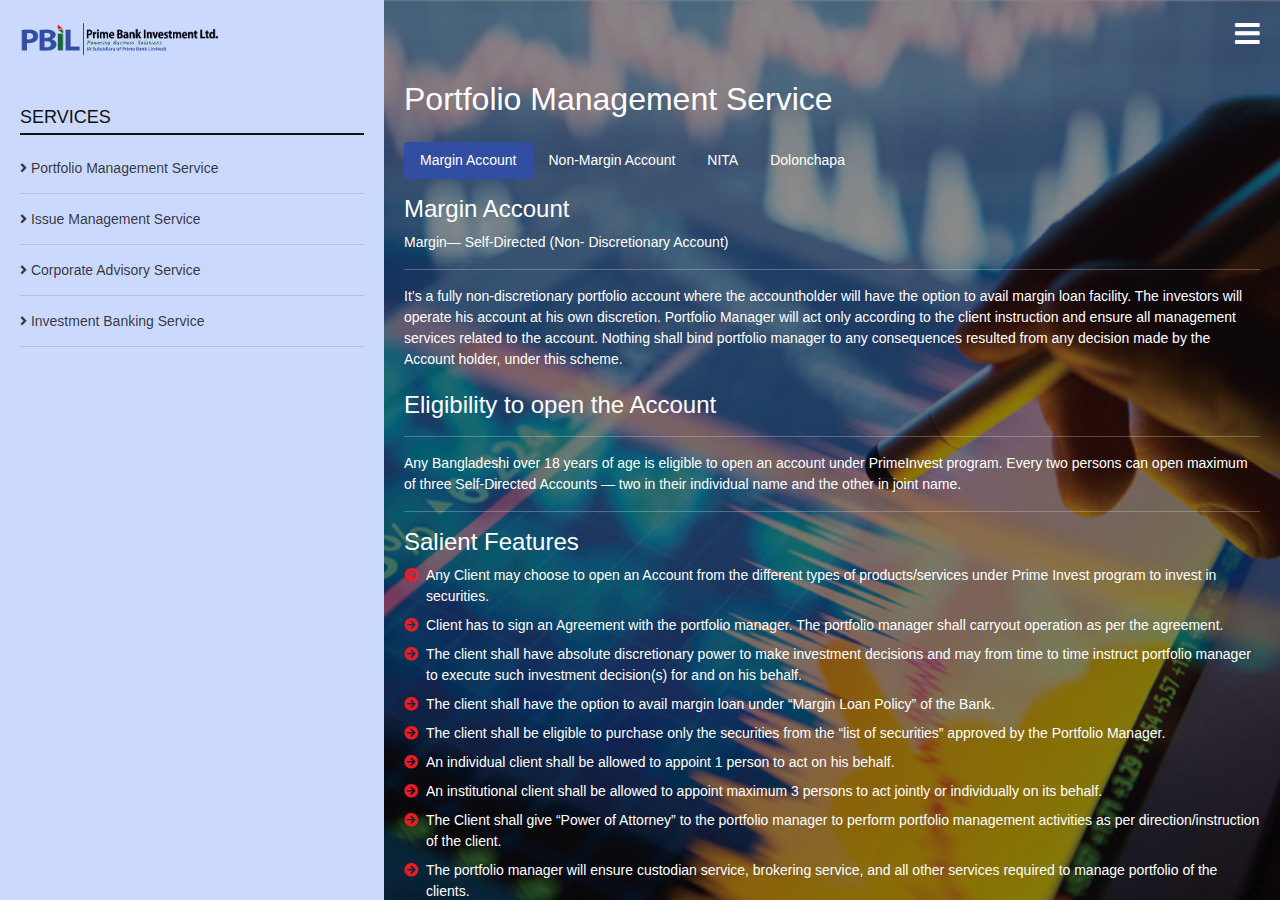
<file: service.html>
<!DOCTYPE html>
<html lang="en">

<head>
  <meta charset="UTF-8">
  <meta http-equiv="X-UA-Compatible" content="IE=edge">
  <meta name="viewport" content="width=device-width, initial-scale=1.0">
  <title>Prime Bank Invesment Limited - Services</title>

  <link rel="stylesheet" href="assets/lib/bootstrap/css/bootstrap.min.css">
  <link rel="stylesheet" href="assets/lib/fontawesome/css/all.css">
  <link rel="stylesheet" href="assets/css/style.css">

</head>

<body>



  <section class="service">
    <div class="container_3">
      <div class="first_nav_side">
        <img src="assets/img/logo.png" width="200px" alt="Logo" class="left_nav_logo">

        <div class="home_short_menu my-5">

          <h4 class="small_header">SERVICES</h4>

          <div class="short_menus">

            <ul class="nav nav-tabs single_left_menu" id="myTab" role="tablist">
              <li class="nav-item" role="presentation">
                <button class="" id="home-tab" data-bs-toggle="tab" data-bs-target="#home" type="button" role="tab"
                  aria-controls="home" aria-selected="true"><i class="fa fa-angle-right"></i> Portfolio Management
                  Service</button>
              </li>
              <li class="nav-item" role="presentation">
                <button class="" id="profile-tab" data-bs-toggle="tab" data-bs-target="#profile" type="button"
                  role="tab" aria-controls="profile" aria-selected="false"><i class="fa fa-angle-right"></i> Issue
                  Management Service</button>
              </li>
              <li class="nav-item" role="presentation">
                <button class="" id="messages-tab" data-bs-toggle="tab" data-bs-target="#messages" type="button"
                  role="tab" aria-controls="messages" aria-selected="false"><i class="fa fa-angle-right"></i> Corporate
                  Advisory Service</button>
              </li>
              <li class="nav-item" role="presentation">
                <button class="" id="settings-tab" data-bs-toggle="tab" data-bs-target="#settings" type="button"
                  role="tab" aria-controls="settings" aria-selected="false"><i class="fa fa-angle-right"></i> Investment
                  Banking Service</button>
              </li>
            </ul>

          </div>

        </div>

      </div>

      <div class="middle_side hasOverflow"
        style="background: linear-gradient(#00000075,#00000075), url('assets/img/3.jpg');">
        <i class="fa fa-bars fa-2x menu_icon right_menu_icon"></i>

        <div class="tab-content">

          <div class="tab-pane active" id="home" role="tabpanel" aria-labelledby="home-tab">
            <h2 class="mb-4">Portfolio Management Service</h2>
            <ul class="nav nav-pills mb-3" id="pills-tab" role="tablist">
              <li class="nav-item" role="presentation">
                <button class="nav-link active" id="pills-home-tab" data-bs-toggle="pill" data-bs-target="#pills-ma"
                  type="button" role="tab" aria-controls="pills-home" aria-selected="true">Margin Account</button>
              </li>
              <li class="nav-item" role="presentation">
                <button class="nav-link" id="pills-profile-tab" data-bs-toggle="pill" data-bs-target="#pills-nma"
                  type="button" role="tab" aria-controls="pills-profile" aria-selected="false">Non-Margin
                  Account</button>
              </li>
              <li class="nav-item" role="presentation">
                <button class="nav-link" id="pills-contact-tab" data-bs-toggle="pill" data-bs-target="#pills-nita"
                  type="button" role="tab" aria-controls="pills-contact" aria-selected="false">NITA</button>
              </li>
              <li class="nav-item" role="presentation">
                <button class="nav-link" id="pills-contact-tab" data-bs-toggle="pill" data-bs-target="#pills-d"
                  type="button" role="tab" aria-controls="pills-contact" aria-selected="false">Dolonchapa</button>
              </li>
            </ul>

            <div class="tab-content" id="pills-tabContent">

              <div class="tab-pane fade show active" id="pills-ma" role="tabpanel" aria-labelledby="pills-home-tab">

                <h4>Margin Account</h4>

                <p>Margin— Self-Directed (Non- Discretionary Account)</p>
                <hr />
                <p>It’s a fully non-discretionary portfolio account where the accountholder will have the option to
                  avail margin loan facility. The investors will operate his account at his own discretion. Portfolio
                  Manager will act only according to the client instruction and ensure all management services related
                  to the account. Nothing shall bind portfolio manager to any consequences resulted from any decision
                  made by the Account holder, under this scheme.</p><br>

                <h4>Eligibility to open the Account</h4>
                <hr>
                <p>Any Bangladeshi over 18 years of age is eligible to open an account under PrimeInvest program. Every
                  two persons can open maximum of three Self-Directed Accounts — two in their individual name and the
                  other in joint name.</p>
                <hr>

                <h4>Salient Features</h4>
                <ul>
                  <li class="d-flex align-items-top mb-2">
                    <i class="fa fa-arrow-circle-right me-2" style="color: #ed1b24;"></i> <span>Any Client may choose to
                      open an Account from the different types of products/services under Prime Invest program to invest
                      in securities.</span>
                  </li>
                  <li class="d-flex align-items-top mb-2">
                    <i class="fa fa-arrow-circle-right me-2" style="color: #ed1b24;"></i> <span>Client has to sign an
                      Agreement with the portfolio manager. The portfolio manager shall carryout operation as per the
                      agreement.</span>
                  </li>
                  <li class="d-flex align-items-top mb-2">
                    <i class="fa fa-arrow-circle-right me-2" style="color: #ed1b24;"></i> <span>The client shall have
                      absolute discretionary power to make investment decisions and may from time to time instruct
                      portfolio manager to execute such investment decision(s) for and on his behalf.</span>
                  </li>
                  <li class="d-flex align-items-top mb-2">
                    <i class="fa fa-arrow-circle-right me-2" style="color: #ed1b24;"></i> <span>The client shall have
                      the option to avail margin loan under “Margin Loan Policy” of the Bank.</span>
                  </li>
                  <li class="d-flex align-items-top mb-2">
                    <i class="fa fa-arrow-circle-right me-2" style="color: #ed1b24;"></i> <span>The client shall be
                      eligible to purchase only the securities from the “list of securities” approved by the Portfolio
                      Manager.</span>
                  </li>
                  <li class="d-flex align-items-top mb-2">
                    <i class="fa fa-arrow-circle-right me-2" style="color: #ed1b24;"></i> <span>An individual client
                      shall be allowed to appoint 1 person to act on his behalf.</span>
                  </li>
                  <li class="d-flex align-items-top mb-2">
                    <i class="fa fa-arrow-circle-right me-2" style="color: #ed1b24;"></i> <span>An institutional client
                      shall be allowed to appoint maximum 3 persons to act jointly or individually on its behalf.</span>
                  </li>
                  <li class="d-flex align-items-top mb-2">
                    <i class="fa fa-arrow-circle-right me-2" style="color: #ed1b24;"></i> <span>The Client shall give
                      “Power of Attorney” to the portfolio manager to perform portfolio management activities as per
                      direction/instruction of the client.</span>
                  </li>
                  <li class="d-flex align-items-top mb-2">
                    <i class="fa fa-arrow-circle-right me-2" style="color: #ed1b24;"></i> <span>The portfolio manager
                      will ensure custodian service, brokering service, and all other services required to manage
                      portfolio of the clients.</span>
                  </li>
                  <li class="d-flex align-items-top mb-2">
                    <i class="fa fa-arrow-circle-right me-2" style="color: #ed1b24;"></i> <span>Portfolio manager shall
                      maintain records of all individual clients separately.</span>
                  </li>
                  <li class="d-flex align-items-top mb-2">
                    <i class="fa fa-arrow-circle-right me-2" style="color: #ed1b24;"></i> <span>The client shall have
                      the option to avail "assisted service" facility from the portfolio manager on payment of service
                      charge.</span>
                  </li>
                  <li class="d-flex align-items-top mb-2">
                    <i class="fa fa-arrow-circle-right me-2" style="color: #ed1b24;"></i> <span>The client will be
                      allowed to withdraw fund from the account up to 40% excluding all dues and charges subject to have
                      positive purchase power.</span>
                  </li>
                  <li class="d-flex align-items-top mb-2">
                    <i class="fa fa-arrow-circle-right me-2" style="color: #ed1b24;"></i> <span>Portfolio manager will
                      ensure all corporate entitlements of the clients and timely collection of the same.</span>
                  </li>
                  <li class="d-flex align-items-top mb-2">
                    <i class="fa fa-arrow-circle-right me-2" style="color: #ed1b24;"></i> <span>The portfolio manager is
                      entitled to recover various charges and fees from the Investor as agreed by both parties including
                      brokerage on buy and sale value of securities, necessary stamp duty and other expenses for
                      transfer of securities, portfolio fees and other relevant charges as shown in the financial
                      account of the Investor.</span>
                  </li>
                </ul>

                <hr />

                <h4>Eligible Products</h4>
                <ul>
                  <li class="d-flex align-items-top mb-2">
                    <i class="fa fa-arrow-circle-right me-2" style="color: #ed1b24;"></i> <span>General</span>
                  </li>
                  <li class="d-flex align-items-top mb-2">
                    <i class="fa fa-arrow-circle-right me-2" style="color: #ed1b24;"></i> <span>Silver</span>
                  </li>
                  <li class="d-flex align-items-top mb-2">
                    <i class="fa fa-arrow-circle-right me-2" style="color: #ed1b24;"></i> <span>Gold</span>
                  </li>
                  <li class="d-flex align-items-top mb-2">
                    <i class="fa fa-arrow-circle-right me-2" style="color: #ed1b24;"></i> <span>Platinum</span>
                  </li>
                  <li class="d-flex align-items-top mb-2">
                    <i class="fa fa-arrow-circle-right me-2" style="color: #ed1b24;"></i> <span>Prime</span>
                  </li>
                </ul>

              </div>

              <div class="tab-pane fade" id="pills-nma" role="tabpanel" aria-labelledby="pills-profile-tab">
                <h4>Non-Margin Account</h4>

                <p>Self-Directed (No Loan will be provided under this category)</p>
                <hr />
                <p>It’s a fully non-discretionary portfolio account where the accountholder shall have NO option to
                  avail margin loan facility. The investors will operate his account at his own discretion. Portfolio
                  Manager will act only according to the client instruction and ensure all management services related
                  to maintaining the account. Nothing shall bind portfolio manager to any consequences resulted from any
                  decision made by the Account holder, under this scheme</p><br>

                <h4>Eligibility to open the Account</h4>
                <hr>
                <p>Any Bangladeshi over 18 years of age is eligible to open an account under Prime Invest program. Every
                  two persons can open maximum of three Self-Directed Accounts — two in their individual name and the
                  other in joint name.</p>
                <hr>

                <h4>Salient Features</h4>
                <ul>
                  <li class="d-flex align-items-top mb-2">
                    <i class="fa fa-arrow-circle-right me-2" style="color: #ed1b24;"></i> <span>Any Client may choose to
                      open an Account from the different types of products/services under Prime Invest program to invest
                      in securities.</span>
                  </li>
                  <li class="d-flex align-items-top mb-2">
                    <i class="fa fa-arrow-circle-right me-2" style="color: #ed1b24;"></i> <span>Client has to sign an
                      Agreement with the portfolio manager. The portfolio manager shall carryout operation as per
                      agreement.</span>
                  </li>
                  <li class="d-flex align-items-top mb-2">
                    <i class="fa fa-arrow-circle-right me-2" style="color: #ed1b24;"></i> <span>The client shall have
                      absolute discretionary power to make investment decisions and may from time to time instruct
                      portfolio manager to execute such investment decision(s) for and on his behalf.</span>
                  </li>
                  <li class="d-flex align-items-top mb-2">
                    <i class="fa fa-arrow-circle-right me-2" style="color: #ed1b24;"></i> <span>The client shall be
                      eligible to purchase any securities from the primary/secondary market.</span>
                  </li>
                  <li class="d-flex align-items-top mb-2">
                    <i class="fa fa-arrow-circle-right me-2" style="color: #ed1b24;"></i> <span>An individual client
                      shall be allowed to appoint 1 person to act on his behalf.</span>
                  </li>
                  <li class="d-flex align-items-top mb-2">
                    <i class="fa fa-arrow-circle-right me-2" style="color: #ed1b24;"></i> <span>An institutional client
                      shall be allowed to appoint maximum 3 persons to act jointly or individually on its behalf.</span>
                  </li>
                  <li class="d-flex align-items-top mb-2">
                    <i class="fa fa-arrow-circle-right me-2" style="color: #ed1b24;"></i> <span>The Client shall give
                      "Power of Attorney" to the portfolio manager to perform portfolio management activities as per
                      direction/instruction of the client.</span>
                  </li>
                  <li class="d-flex align-items-top mb-2">
                    <i class="fa fa-arrow-circle-right me-2" style="color: #ed1b24;"></i> <span>The portfolio manager
                      will ensure custodian service, brokering service, and all other services required to manage
                      portfolio of the clients.</span>
                  </li>
                  <li class="d-flex align-items-top mb-2">
                    <i class="fa fa-arrow-circle-right me-2" style="color: #ed1b24;"></i> <span>Portfolio manager will
                      maintain clients’ funds and securities through product wise separate omnibus account.</span>
                  </li>
                  <li class="d-flex align-items-top mb-2">
                    <i class="fa fa-arrow-circle-right me-2" style="color: #ed1b24;"></i> <span>Portfolio manager shall
                      maintain records of all individual clients separately.</span>
                  </li>
                  <li class="d-flex align-items-top mb-2">
                    <i class="fa fa-arrow-circle-right me-2" style="color: #ed1b24;"></i> <span>The client shall have
                      the option to avail “assisted service” facility from the portfolio manager on payment of service
                      charges.</span>
                  </li>
                  <li class="d-flex align-items-top mb-2">
                    <i class="fa fa-arrow-circle-right me-2" style="color: #ed1b24;"></i> <span>The client shall also
                      have the option to avail different value added services from the portfolio manager on payment of
                      service charge.</span>
                  </li>
                  <li class="d-flex align-items-top mb-2">
                    <i class="fa fa-arrow-circle-right me-2" style="color: #ed1b24;"></i> <span>The client will be
                      allowed to withdraw fund from the account keeping retention amount after deduction of all
                      dues/charges.</span>
                  </li>
                  <li class="d-flex align-items-top mb-2">
                    <i class="fa fa-arrow-circle-right me-2" style="color: #ed1b24;"></i> <span>Portfolio manager will
                      ensure all corporate entitlements of the clients and timely collection of the same.</span>
                  </li>
                  <li class="d-flex align-items-top mb-2">
                    <i class="fa fa-arrow-circle-right me-2" style="color: #ed1b24;"></i> <span>The portfolio manager is
                      entitled to recover various charges and fees from the Investor as agreed by both parties including
                      brokerage on buy and sale value of securities, necessary stamp duty and other expenses for
                      transfer of securities, portfolio fees and other relevant charges as shown in the financial
                      account of the Investor.</span>
                  </li>
                  <li class="d-flex align-items-top mb-2">
                    <i class="fa fa-arrow-circle-right me-2" style="color: #ed1b24;"></i> <span>For NITA account
                      transaction will only be executed upon receipt of written instruction. Electronic communication is
                      allowed but client should submit written order within 72 hours by means of electronic
                      confirmation. No telephonic order will be executed unless any written instruction through fax or
                      e-mail is received. A tripartite agreement will be signed among the Investors, Branch (Commercial
                      Bank) and Portfolio Manager. Investors must be open a Non Residential Investor’s Taka Account
                      (NITA) with any of our branch having Authorized Dealer (AD) license from Bangladesh Bank.
                      Regarding fund transfer investor will instruct Branch and Portfolio Manager simultaneously and in
                      case of security trading investor will communicate the message to the Portfolio Manager
                      only.</span>
                  </li>
                </ul>

              </div>

              <div class="tab-pane fade" id="pills-nita" role="tabpanel" aria-labelledby="pills-contact-tab">
                <h4>NITA Account</h4>

                <p>Portfolio Management Services for NRB</p>
                <hr />

                <h4>Company Profile</h4>
                <hr>
                <p>Prime Bank Investment Limited (PBIL), a fully owned subsidiary of the Prime Bank Limited, is one of
                  the leading investment banks of the country with a paid-up capital of BDT 3000 million. The PBIL has
                  been operating actively in the capital market since 2006 and its management has over 12 years of
                  experience in the capital market having expertise in Portfolio Management, Issue Management, Corporate
                  Advisory, Securities related laws and Compliance matters etc.</p>
                <hr>

                <h4>PRODUCTS & SERVICES</h4>
                <hr>
                <h4>Non-Discretionary</h4>
                <p>PBIL offers non-discretionary portfolio management services to clients who intend to manage their own
                  investment portfolios at their discretion. The portfolio management team of the PBIL is always
                  committed to serve the clients in the best manner.</p> <br>
                <h4>Discretionary</h4>
                <p>PBIL offers discretionary portfolio management services to both individual and corporate clients
                  where its professional and experienced portfolio manager will manage client’s portfolio according to
                  their different needs and constrains.</p>
                <p>PBIL offers customized portfolio management service for Non-Resident Bangladeshis</p><br>

                <h4>PBIL NITA Account</h4>
                <p>To facilitates invest in Bangladesh Capital market, PBIL offers PBIL NITA Account to its NRB clients.
                </p><br>

                <h4>FEATURES</h4>
                <ul>
                  <li class="d-flex align-items-top mb-2">
                    <i class="fa fa-arrow-circle-right me-2" style="color: #ed1b24;"></i> <span>NRB investors are
                      eligible to invest in the Bangladeshi capital market from around the world.</span>
                  </li>
                  <li class="d-flex align-items-top mb-2">
                    <i class="fa fa-arrow-circle-right me-2" style="color: #ed1b24;"></i> <span>Zero percent tax on
                      capital gain for individual and 10% for company from investment in stock market</span>
                  </li>
                  <li class="d-flex align-items-top mb-2">
                    <i class="fa fa-arrow-circle-right me-2" style="color: #ed1b24;"></i> <span>NRBs can apply for IPOs
                      as 10% quota is allotted to them</span>
                  </li>
                  <li class="d-flex align-items-top mb-2">
                    <i class="fa fa-arrow-circle-right me-2" style="color: #ed1b24;"></i> <span>NRBs can repatriate full
                      capital and dividend gains</span>
                  </li>
                  <li class="d-flex align-items-top mb-2">
                    <i class="fa fa-arrow-circle-right me-2" style="color: #ed1b24;"></i> <span>Prime</span>
                  </li>
                </ul> <br>
                <h4>ELIGIBILITY</h4>
                <ul>

                  <li class="d-flex align-items-top mb-2">
                    <i class="fa fa-arrow-circle-right me-2" style="color: #ed1b24;"></i> <span>Non-Resident
                      Bangladeshi</span>
                  </li>
                  <li class="d-flex align-items-top mb-2">
                    <i class="fa fa-arrow-circle-right me-2" style="color: #ed1b24;"></i> <span>Minimum age 18
                      years</span>
                  </li>
                </ul>
              </div>

              <div class="tab-pane fade" id="pills-d" role="tabpanel" aria-labelledby="pills-contact-tab">
                <h4>Dolonchapa</h4>

                <p>A special service designed for the women because they are special</p>
                <hr />

                <h4>Why Invest</h4>
                <p>Investing your money is important. It can give you financial security and independence, as well as
                  prepare you for important life events — your children’s education, your retirement, unforeseen
                  financial emergencies. So, be prepared and stay in control of your investments.</p><br>

                <h4>What is Dolonchapa</h4>

                <p>Dolonchapa is our special service for the women who intend to invest their money in the stock market.
                  We offer exclusive trading facilities in our head office with our experienced female executives and
                  also female traders in a beautifully decorated homely environment. Our female executives provide
                  services with their personalized attention, care and hospitality.</p> <br>

                <h4>Who Should Apply for Dolonchapa</h4>
                <ul>
                  <li class="d-flex align-items-top mb-2">
                    <i class="fa fa-arrow-circle-right me-2" style="color: #ed1b24;"></i> <span>All women who is over 18
                      years.</span>
                  </li>
                  <li class="d-flex align-items-top mb-2">
                    <i class="fa fa-arrow-circle-right me-2" style="color: #ed1b24;"></i> <span>Already invested or want
                      to invest in the capital market.</span>
                  </li>
                  <li class="d-flex align-items-top mb-2">
                    <i class="fa fa-arrow-circle-right me-2" style="color: #ed1b24;"></i> <span>Are looking for a
                      comfortable environment for trading.</span>
                  </li>

                </ul> <br>
                <h4>Benefits You Receive from Dolonchapa</h4>
                <ul>
                  <li class="d-flex align-items-top mb-2">
                    <i class="fa fa-arrow-circle-right me-2" style="color: #ed1b24;"></i> <span>Set clear financial
                      goals</span>
                  </li>
                  <li class="d-flex align-items-top mb-2">
                    <i class="fa fa-arrow-circle-right me-2" style="color: #ed1b24;"></i> <span>Create an investment
                      plan</span>
                  </li>
                  <li class="d-flex align-items-top mb-2">
                    <i class="fa fa-arrow-circle-right me-2" style="color: #ed1b24;"></i> <span>Manage your Investment
                      in Stock Market</span>
                  <li class="d-flex align-items-top mb-2">
                    <i class="fa fa-arrow-circle-right me-2" style="color: #ed1b24;"></i> <span>Monitor investments on a
                      regular basis</span>
                  <li class="d-flex align-items-top mb-2">
                    <i class="fa fa-arrow-circle-right me-2" style="color: #ed1b24;"></i> <span>Avoid high-risk
                      investments.</span>
                  </li>

                </ul> <br>
                <h4>Why Choose Us</h4>
                <ul>
                  <li class="d-flex align-items-top mb-2">
                    <i class="fa fa-arrow-circle-right me-2" style="color: #ed1b24;"></i> <span>Prime Bank Investment
                      Limited is a 100% subsidiary company of Prime Bank Limited</span>
                  </li>
                  <li class="d-flex align-items-top mb-2">
                    <i class="fa fa-arrow-circle-right me-2" style="color: #ed1b24;"></i> <span>PBIL provides
                      full-fledged merchant banking activities like issue management, portfolio management,
                      underwriting, corporate advisory services.</span>
                  </li>
                  <li class="d-flex align-items-top mb-2">
                    <i class="fa fa-arrow-circle-right me-2" style="color: #ed1b24;"></i> <span>Fully furnished and
                      welly equipped office environment.</span>
                  </li>
                  <li class="d-flex align-items-top mb-2">
                    <i class="fa fa-arrow-circle-right me-2" style="color: #ed1b24;"></i> <span>Availity of Resourceful
                      information regarding Market.</span>
                  </li>

                </ul>
              </div>

            </div>

          </div>

          <div class="tab-pane" id="profile" role="tabpanel" aria-labelledby="profile-tab">
            <h2 class="mb-4">Issue Management Service</h2>
            <hr>
            <p>Prime Bank Investment Limited provides quality services to potential client’s and assists them in fund/capital raising through Initial Public Offering, Right Offering, Private Placement and various other offerings. Our Issue Management team comes with long timeline-years of experience in the industry and offers valued services to clients. PBIL also ensures quality supply of shares in the capital market.</p>
            <hr>
            <h4>Our Issue Management Services Include</h4>
            <div class="row">
              <div class="col-md-6">
                <ul>
                  <li class="d-flex align-items-top mb-2"><i class="fa fa-arrow-circle-right me-2" style="color: #ed1b24;"></i> <span>Initial Public Offering (IPO)</span></li>
                  <li class="d-flex align-items-top mb-2"><i class="fa fa-arrow-circle-right me-2" style="color: #ed1b24;"></i> <span>Repeat Public Offering (RPO)</span></li>
                  <li class="d-flex align-items-top mb-2"><i class="fa fa-arrow-circle-right me-2" style="color: #ed1b24;"></i> <span>Rights Offering</span></li>
                  <li class="d-flex align-items-top mb-2"><i class="fa fa-arrow-circle-right me-2" style="color: #ed1b24;"></i> <span>Private Placement</span></li>
                  <li class="d-flex align-items-top mb-2"><i class="fa fa-arrow-circle-right me-2" style="color: #ed1b24;"></i> <span> Underwriting Arrangement</span></li>
                </ul>
                



              </div>
              <div class="col-md-6">
                <ul>
                  <li class="d-flex align-items-top mb-2"><i class="fa fa-arrow-circle-right me-2" style="color: #ed1b24;"></i> <span>Registrar to the Issue</span></li>
                  <li class="d-flex align-items-top mb-2"><i class="fa fa-arrow-circle-right me-2" style="color: #ed1b24;"></i> <span>Raising Capital for Private & Public Ltd Companies</span></li>
                  <li class="d-flex align-items-top mb-2"><i class="fa fa-arrow-circle-right me-2" style="color: #ed1b24;"></i> <span>Qualified Investor offer by Small Capital Companies</span></li>
                  <li class="d-flex align-items-top mb-2"><i class="fa fa-arrow-circle-right me-2" style="color: #ed1b24;"></i> <span>Direct Listing</span></li>
                </ul>
              </div>
            </div>

            <hr>
            <h4>SOME OF OUR WORK HISTORY</h4>
            <p>Here is List of Major Achievements of PBIL Over The Last Few Years</p>
            
            <div class="event_year_area mt-5">
              <div class="row">
                <div class="col-md-12">
                  <div class="row">
                    <div class="col-md-6 right_year">
                      <div class="year_box">
                        <div class="row align-items-center colmn_reverse">
                          <div class="col-sm-6 text-end">
                            <b>Mandated Lead Arranger of Union Bank Mudaraba Subordinated Bond</b> <br>
                            <span>PBIL worked as a Joint Mandated Lead Arranger of Union Bank Mudaraba Subordinated Bond Issue Price Tk.10,000,000 (Total bond size Tk.400 crore)</span>
                          </div>
                          <div class="col-sm-4">
                            <div class="year_name ">
                              2018
                            </div>
                          </div>
                        </div>
                      </div>
                    </div>
                    <div class="col-md-6"></div>
                  </div>
                </div>
                <div class="col-md-12">
                  <div class="row">
                    <div class="col-md-6"></div>
                    <div class="col-md-6 left_year">
                      <div class="year_box">
                        <div class="row align-items-center">
                          <div class="col-sm-2"></div>
                          <div class="col-sm-4">
                            <div class="year_name">
                              2018
                            </div>
                          </div>
                          <div class="col-sm-6">
                            <b>Registrar to Issue of Upcoming IPO of Walton Hi-Tech Industries Limited</b><br>
                            <span>PBIL worked as a Registrar to Issue of Walton Hi-Tech Industries Limited for the Upcoming IPO Under Book Building Method</span>
                          </div>
                        </div>
                      </div>
                    </div>
                    
                  </div>
                </div>

                <div class="col-md-12">
                  <div class="row">
                    <div class="col-md-6 right_year">
                      <div class="year_box">
                        <div class="row align-items-center colmn_reverse">
                          <div class="col-sm-6 text-end">
                            <b> Lead Arranger & Issue Manager of AIBL 2nd Mudaraba Subordinated Bond</b> <br>
                            <span> PBIL worked as a Lead Arranger & Issue Manager of AI-Arafah Islami Bank Limited 2nd Mudaraba Subordinated Bond Issue Price Tk.5,00,000 (Total bond size Tk.500 crore)</span>
                          </div>
                          <div class="col-sm-4">
                            <div class="year_name ">
                              2018
                            </div>
                          </div>
                        </div>
                      </div>
                    </div>
                    <div class="col-md-6"></div>
                  </div>
                </div>
                <div class="col-md-12">
                  <div class="row">
                    <div class="col-md-6"></div>
                    <div class="col-md-6 left_year">
                      <div class="year_box">
                        <div class="row align-items-center">
                          <div class="col-sm-2"></div>
                          <div class="col-sm-4">
                            <div class="year_name">
                              2018
                            </div>
                          </div>
                          <div class="col-sm-6">
                            <b>Issue Manager of Sea Pearl Beach Resort & Spa Limited</b><br>
                            <span>PBIL performed as an issue manager of the recent IPO of Sea Pearl Beach Resort & Spa Limited</span>
                          </div>
                        </div>
                      </div>
                    </div>
                    
                  </div>
                </div>

                <div class="col-md-12">
                  <div class="row">
                    <div class="col-md-6 right_year">
                      <div class="year_box">
                        <div class="row align-items-center colmn_reverse">
                          <div class="col-sm-6 text-end">
                            <b> Capital Raising of Flagship Dhaka CETP (BD) Ltd</b> <br>
                            <span> PBIL successfully completed Capital Raising of Flagship Dhaka CETP (BD) of For an amount of Tk.40 crore.</span>
                          </div>
                          <div class="col-sm-4">
                            <div class="year_name ">
                              2018
                            </div>
                          </div>
                        </div>
                      </div>
                    </div>
                    <div class="col-md-6"></div>
                  </div>
                </div>
                <div class="col-md-12">
                  <div class="row">
                    <div class="col-md-6"></div>
                    <div class="col-md-6 left_year">
                      <div class="year_box">
                        <div class="row align-items-center">
                          <div class="col-sm-2"></div>
                          <div class="col-sm-4">
                            <div class="year_name">
                              2018
                            </div>
                          </div>
                          <div class="col-sm-6">
                            <b> Corporate Advisory Service of Prime Bank Limited Subordinated bond-3</b><br>
                            <span>PBIL successfully completed Corporate Advisory service of Prime Bank Subordinated Bond- 3 Issue Price of Tk.1,000,000 (Total bond size Tk.700 crore)</span>
                          </div>
                        </div>
                      </div>
                    </div>
                    
                  </div>
                </div>

              </div>
            </div>

          </div>
          <div class="tab-pane" id="messages" role="tabpanel" aria-labelledby="messages-tab">
            <h2 class="mb-4">Corporate Advisory Service</h2>
          </div>
          <div class="tab-pane" id="settings" role="tabpanel" aria-labelledby="settings-tab">

            <h2 class="mb-4">Investment Banking Service</h2>
          </div>
        </div>
      </div>

    </div>
  </section>


  <section class="nav_area">

    <div class="main_logo_nav d-flex justify-content-between mb-5">
        <img src="assets/img/logo.png" width="250px" alt="Logo">
        <i class="fa fa-times fa-2x close_menu"></i>

    </div>

    <div class="row">
        <div class="col-md-3 mb-3">
            <br>
            <p>Lorem, ipsum dolor sit amet consectetur adipisicing elit. Nulla temporibus libero distinctio
                consequuntur
                eligendi fugit a architecto necessitatibus ducimus! Possimus quaerat placeat veniam et voluptatem
                suscipit a
                delectus repudiandae non?</p> <br>
            <p>Lorem, ipsum dolor sit amet consectetur adipisicing elit. Nulla temporibus libero distinctio
                consequuntur
                eligendi fugit a architecto necessitatibus ducimus! Possimus quaerat placeat veniam et voluptatem
                suscipit a
                delectus repudiandae non?</p>
        </div>
        <div class="col-md-9">
            <div class="menu_area">
                <div class="menus">
                    <div class="d-flex menus_cotainer">
                        <div class="menu_name">
                            <a href="index.html">
          
                                <b>Home</b><br>
                                <span style="color: rgb(183, 183, 183);">Lorem ipsum dolor sit amet consectetur
                                    adipisicing elit. </span>
                            </a>
                        </div>
                        <div class="menu_name">
                            <a href="about.html">
          
                                <b>About Us</b><br>
                                <span style="color: rgb(183, 183, 183);">Lorem ipsum dolor sit amet consectetur
                                    adipisicing elit. </span>
                            </a>
                        </div>
                    </div>
                    <div class="d-flex menus_cotainer">
                        <div class="menu_name">
                            <a href="research.html">
                              <b>Research</b><br>
                              <span style="color: rgb(183, 183, 183);">Lorem ipsum dolor sit amet consectetur adipisicing elit. </span>
                            </a>
                        </div>
                        <div class="menu_name">
                            <a href="service.html">
          
                                <b>Product & Service</b><br>
                                <span style="color: rgb(183, 183, 183);">Lorem ipsum dolor sit amet consectetur
                                    adipisicing elit. </span>
                            </a>
                        </div>
                    </div>
                   
                </div>
                <div class="menus border-top-off">
                    <div class="d-flex menus_cotainer">
                        <div class="menu_name">
                            <a href="forms.html">
                                <b>Prospectus and Forms</b><br>
                                <span style="color: rgb(183, 183, 183);">Lorem ipsum dolor sit amet consectetur
                                    adipisicing
                                    elit. </span>
                            </a>
                        </div>
                        <div class="menu_name">
                          <a href="news.html">
        
                            <b>News & Event</b><br>
                            <span style="color: rgb(183, 183, 183);">Lorem ipsum dolor sit amet consectetur adipisicing elit. </span>
                          </a>
                        </div>
                    </div>
                    <div class="d-flex menus_cotainer">
                        <div class="menu_name">
                            <a href="financial_report.html">
                                <b>Financial Report</b> <br>
                                <span style="color: rgb(183, 183, 183);">Lorem ipsum dolor sit amet consectetur adipisicing
                                elit. </span>
                            </a>
                        </div>
                        <div class="menu_name">
                            <a href="contact_us.html">
          
                                <b>Contact</b><br>
                                <span style="color: rgb(183, 183, 183);">Lorem ipsum dolor sit amet consectetur adipisicing
                                    elit. </span>
                            </a>
                        </div>

                    </div>
                    
                </div>
            </div>
        </div>
    </div>
</section>


  <script src="assets/lib/jquery/jquery.min.js"></script>
  <script src="assets/lib/bootstrap/js/bootstrap.min.js"></script>


  <script>
    $(document).ready(function () {
      $('.menu_icon').click(function () {
        $('.nav_area').css({ "top": "0px" });
      })
      $('.close_menu').click(function () {
        $('.nav_area').css({ "top": "-100vh" });
      })
    })
  </script>


</body>

</html>
</file>
<file: assets/css/style.css>
/* @import url('https://fonts.googleapis.com/css2?family=Nunito:wght@700;800;900&display=swap'); */

* {
    margin: 0;
    padding: 0;
}

ul,
p {
    list-style: none;
    margin: 0;
    padding: 0;
}

h2,
h3,
h3 {
    margin: 0;
    font-family: 'Nunito', sans-serif;

}

a {
    text-decoration: none;
}

/* a:hover */

:root {
    --color-a: #324ea2;
    --color-b: #156736;
    --color-c: #ed1b24;
    --color-d: #111;
}

body {
    scroll-behavior: smooth;
    box-sizing: border-box;
    font-family: 'Nunito', sans-serif;
    font-size: 14px;
    font-weight: normal;
    overflow: hidden;
}

.accordion-button::after{
    filter: invert();
}

.button {
    padding: 8px 20px;
    font-size: 14px;
    /* border: 2px solid; */
    outline: none;
    cursor: pointer;
    display: block;
    text-align: center;
    border: none;
}
.accordion-item {
    background-color: #ffffff26;
    border: 1px solid rgb(255 255 255 / 13%);
}
.accordion-button{
    background: transparent;
    color: #fff;
}
.accordion-button:focus{
    box-shadow: none;
}
.button-a {
    background: var(--color-b);
    color: #fff;
}

.button-a:hover {
    /* background: var(--color-b); */
    color: #d7d7d7;
}

.full-button {
    width: 100%;
}


.home_section {
    width: 100%;
    display: flex;
}

.home_left {
    width: 75%;
    height: 100vh;
    position: relative;
}

.home_left_bottom {
    position: absolute;
    bottom: 0;
    background: #000000a8;
    color: #fff;
    width: 100%;
}

.menu_icon:hover {
    color: #3b79d9;
    transition: linear .3s;
    cursor: pointer;
}

p.update {
    margin-left: 20px;
    padding: 10px;
    background: #324ea2;
}

.carousel-item {
    height: 100vh;
}

.carousel-item img {
    height: 100%;
}
.text-justify{
    text-align: justify;
}
.logo {
    position: absolute;
    z-index: 1;
    width: 235px;
    top: 10px;
    left: 10px;
    /* background: red; */
}

.logo img {
    width: 100%;
}

.home-right {
    width: 25%;
    background: var(--color-a);
    color: #FFF;
}

.home_right_contaner {
    padding: 20px;
}

.small_header {
    font-size: 18px;
    color: #111;
    border-bottom: 2px solid #111;
    padding-bottom: 5px;
}

.short_menus {
    color: #111;
}

.short_menus a {
    color: #111;
}

.short_menus a:hover {
    color: rgb(30, 30, 30);
}

/* .mb-40{
    margin-bottom: 40px;
} */

.hasOverflow::-webkit-scrollbar {
    width: 5px;
}
.hasOverflow:hover::-webkit-scrollbar{
    width: 5px;
}
/* Track */
::-webkit-scrollbar-track {
    background: transparent;
    
}

/* Handle */
::-webkit-scrollbar-thumb {
    background: #888;
    border-radius: 5px;
}

.hasOverflow {
    overflow-y: scroll;
}

.nav_area {
    transition: ease-in .5s;
    position: absolute;
    left: 0;
    right: 0;
    top: -1500px;
    /* bottom: 0; */
    z-index: 2;
    height: 100vh;
    color: #fff;
    padding: 40px 20px;
    background: linear-gradient(#00000075, #00000075), url(../img/3.jpg);
    background-repeat: no-repeat;
    background-position: center;
    background-size: cover;
}

.main_logo_nav i {
    color: #3b79d9;
}

.nav_area p {
    font-size: 12px;
    font-weight: normal;
}
.menus{
    display: flex;
    border: 1px solid #ffffff6e;
    border-right: none;
}
.menus_cotainer {
    width: 50%;
    /* background: red; */
    display: flex;
}
li.d-flex.align-items-top.mb-2 {
    align-items: baseline;
}
.menu_name {
    width: 50%;
    border-right: 1px solid #ffffff6e;
}
.menu_name a{
    padding: 20px;
    padding-bottom: 50px;
    display: block;
    color: #fff !important;
}
.menu_name:hover {
    background: #324ea2c3;
    cursor: pointer;
}

/* .menu_name:last-child {
    border-right: none;
} */

.border-top-off {
    border-top: none;
}

.close_menu:hover {
    color: #fff;
    cursor: pointer;
}

ul.single_left_menu li button.active::after{
    width: 100%;

}

/* Single Page Design */

.container_3 {
    display: flex;
}
.cus_table{
    color: #fff;
}
.cus_table tr{
    vertical-align: middle;
}
.single_left_menu {
    display: unset;
}

.first_nav_side {
    padding: 20px;
    background: rgb(204 217 255);
    height: 100vh;
    
    width: 30%;

}

.middle_side {
    color: #fff;
    padding: 20px;
    width: 70%;
    background-position: center !important;
    background-size: cover !important;
    background-repeat: no-repeat !important;
    height: 100vh;
    padding-top: 80px;
    position: relative;;
}
.right_menu_icon{
    position: absolute;
    right: 20px;
    top: 20px;
}
ul.single_left_menu li {
    /* padding: 15px 0px; */
    position: relative;
    cursor: pointer;
}

ul.single_left_menu li::before,
ul.single_left_menu li::after {
    width: 100%;
    height: 1px;
    content: '';
    background: #11111121;
    bottom: 0;
    left: 0;
    position: absolute;
}

ul.single_left_menu li ul.single_left_menu li:hover {
    cursor: pointer;
}

ul.single_left_menu li::after {
    width: 0px;
    background: #324ea2;
}

ul.single_left_menu li:hover::after {
    width: 100%;
    transition: linear .5s;
}

ul.single_left_menu {
    color: #000000c4;
}

ul.single_left_menu li button {
    background: none;
    color: #000000c4;
    outline: none;
    border: none;
    width: 100%;
    text-align: left;
    padding: 15px 0px;
}

.nav-pills .nav-link.active,
.nav-pills .show>.nav-link {
    color: #fff;
    background-color: #324ea2;
}

.nav-link {
    color: #ffffff;
}

.nav-link:focus,
.nav-link:hover {
    color: rgb(200, 200, 200);
}
.contact_box {
    text-align: center;
    margin-bottom: 30px;
    width: 100%;
    position: relative;
    display: flex;
    flex-direction: column;
    align-items: center;
    padding: 30px 10px;
    height: 200px;
    border: 1px solid rgba(221, 221, 221, 0.446);
    justify-content: center;
}
.contact_box i{
    font-size: 30px;
    display: block;
    margin-bottom: 20px;
    /* padding: 20px 0px; */
    background: transparent;
   
}
.contact_box b{
    font-size: 16px;
}
.costom_input{
    background: transparent;
    border: 1px solid #fff;
    color: #fff;
}
.costom_input:focus-within{
    background: none;
    ;
}
.news_list {
    list-style: disc;
    margin-left: 20px
    
}
.news_list li a{
    color: #fff;
}
.news_list li a:hover{
    color: rgb(204, 202, 202);
}
ul.news_list li {
    font-size: 18px;
    margin-bottom: 3px;
}

@media screen and (max-width:1000px) {
    body{
        overflow: unset;
    }
    .middle_side{
        height: unset;
    }
    .home_section , .container_3{
        flex-direction: column;
    }
    .hasOverflow{
        overflow-y: unset;
    }
    .home_left{
        width: 100%;
        height: 450px;
    }
    .carousel-inner{
        height: 450px;
    }
    .carousel-item img{
        height: 450px;
    }
    .carousel{
        position: unset;
    }
    .home-right,.first_nav_side,.middle_side{
        width: 100%;
    }
    .first_nav_side{
        height: unset;
    }
    .middle_side{
        position: unset;
    }
    .right_menu_icon{
        color: #324ea2;
    }
    .menu_icon{
        position: absolute;
        top: 20px;
        right: 20px;
        z-index: 1;
    }
    .menus{
        flex-direction: column;
    }
    .menus_cotainer{
        width: 100%;
    }
    .nav_area{
        overflow-y: scroll;
    } 
    .middle_side{
        padding-top: 30px;
    }
    .menus_cotainer{
        border-bottom: 1px solid #ffffff6e;
    }
    .menus_cotainer:last-child{
        border-bottom: none;
    }
}
@media screen and (max-width:500px) {
    .home_left{
       
        height: 290px;
    }
    .carousel-inner{
        height: 290px;
    }
    .carousel-item img{
        height: 290px;
    }
}
@media screen and (max-width:370px) {
    
    .home_left{
       
        height: 250px;
    }
    .carousel-inner{
        height: 250px;
    }
    .carousel-item img{
        height: 250px;
    }
    .carousel{
        position: unset;
    }
    
}
.event_year_area{
    position: relative;
}
.event_year_area::before{
    content: '';
    height: 100%;
    width: 2px;
    border: 3px dashed rgb(250, 250, 250);
    transform: translateX(-50%);
    position: absolute;
    left: 50%;
    top: 0;
}
.year_name {
    font-size: 25px;
    font-weight: bold;
    border: 7px solid #fff;
    text-align: center;
    color:  #fff;
    padding: 25px;
}
.right_year , .left_year {
    position: relative;
}

.right_year::before , .left_year::before{
    content: '';
    width: 20%;
    background: #fff;
    color: #fff;
    height: 10px;
    position: absolute;
    top: 50%;
    transform: translateY(-50%);
}
.right_year::after , .left_year::after{
    content: '';
    width: 20px;
    background: #fff;
    color: #fff;
    height: 20px;
    position: absolute;
    top: 50%;
    transform: translateY(-50%);
    border-radius: 100%;
}
.right_year::before {
    right: 0;
}
.right_year::after {
    right: -10px;
}
.left_year::before {
    left: 0;
}
.left_year::after {
    left: -10px;
}

@media screen and (max-width:768px) {
    .event_year_area::before{
        left: 0;
    }
    .event_year_area.mt-5 .row .col-md-12 {
        margin-bottom: 35px;
    }
    .left_year::after , .right_year::after{
        left: 2px;
    }
    .left_year::before , .right_year::before {
        left: 5px;
        width: 18%;
    }
    .row.align-items-center.colmn_reverse {
        flex-direction: row-reverse;
    }
    .row.align-items-center.colmn_reverse .text-end{
        text-align: left !important;
    }
    
}
@media screen and (max-width:570px) {
    .row.align-items-center.colmn_reverse {
        flex-direction: column-reverse;
    }
    .year_box{
        margin-left: 10%;
    }
    .left_year::before, .right_year::before {
        left: 5px;
        width: 12%;
        top: 35px;
    }
    .left_year::after , .right_year::after{
        left: 2px;
        top: 35px;
    }
    .year_name{
        width: 200px;
        margin-bottom: 20px;
        padding: 10px;
    }
}
</file>
<file: assets/lib/lightbox/js/lightboxed/lightboxed.css>
.lightboxed { cursor: pointer; }
div#lightboxed--cache { position: fixed; left: -99999999px; }
div#lightboxed--container { display: none; position: fixed; top: 0; right: 0; bottom: 0; left: 0; background: #000; background: rgba(0,0,0,0.9); z-index: 9001; }
div#lightboxed--stage { position: absolute; top: 0; right: 0; bottom: 0; left: 0; width: 100%; height: 100%; overflow: hidden; }
div#lightboxed--content { position: absolute; top: 0; left: 0; }
div#lightboxed--content .lightboxed--frame { position: absolute; top: 0; left: 0; }
div#lightboxed--content .lightboxed--frame img , div#lightboxed--content .lightboxed--frame iframe { position: absolute; top: 50%; left: 50%; max-width: 100%; max-height: 100%; -ms-transform: translate(-50%,-50%); -webkit-transform: translate(-50%,-50%); transform: translate(-50%,-50%); border: 0; }
div#lightboxed--content .lightboxed--frame .lightboxed--caption { position: absolute; bottom: 0; right: 0; padding: 10px; background: #000; background: rgba(0,0,0,0.9); color: #fff!important; }
div#lightboxed--thumbs { display: none; position: absolute; bottom: 0; left: 50%; -ms-transform: translateX(-50%); -webkit-transform: translateX(-50%); transform: translateX(-50%); }
div#lightboxed--thumbs .lightboxed--thumb { float: left; overflow: hidden; border-radius: 2px; cursor: pointer; }
div#lightboxed--thumbs .lightboxed--thumb .lightboxed--thumb_border { position: relative; width: 100%; height: 100%; background: #fff; background: rgba(255,255,255,0.4); transition: 500ms background;  }
div#lightboxed--thumbs .lightboxed--thumb.lightboxed--active .lightboxed--thumb_border { background: rgba(255,255,255,0.7); transition: 500ms background; }
div#lightboxed--thumbs .lightboxed--thumb img { position: absolute; top: 50%; left: 50%; max-width: 100%; max-height: 100%; -ms-transform: translate(-50%,-50%); -webkit-transform: translate(-50%,-50%); transform: translate(-50%,-50%); }
div#lightboxed--bttn_close { position: absolute; top: 10px; right: 10px; background: #fff; background: rgba(255,255,255,0.6); background-image: url(controls.png); background-repeat: no-repeat; background-size: auto 100%; background-position: 100%; width: 30px; height: 30px; border-radius: 100%; cursor: pointer; }
div#lightboxed--bttn_next { display: none; position: absolute; top: 50%; right: 10px; background: #fff; background: rgba(255,255,255,0.6); background-image: url(controls.png); background-repeat: no-repeat; background-size: auto 100%; background-position: 50%; width: 30px; height: 30px; border-radius: 100%; cursor: pointer; -ms-transform: translateY(-50%); -webkit-transform: translateY(-50%); transform: translateY(-50%); }
div#lightboxed--bttn_prev { display: none; position: absolute; top: 50%; left: 10px; background: #fff; background: rgba(255,255,255,0.6); background-image: url(controls.png); background-repeat: no-repeat; background-size: auto 100%; background-position: 0%; width: 30px; height: 30px; border-radius: 100%; cursor: pointer; -ms-transform: translateY(-50%); -webkit-transform: translateY(-50%); transform: translateY(-50%); }
</file>
